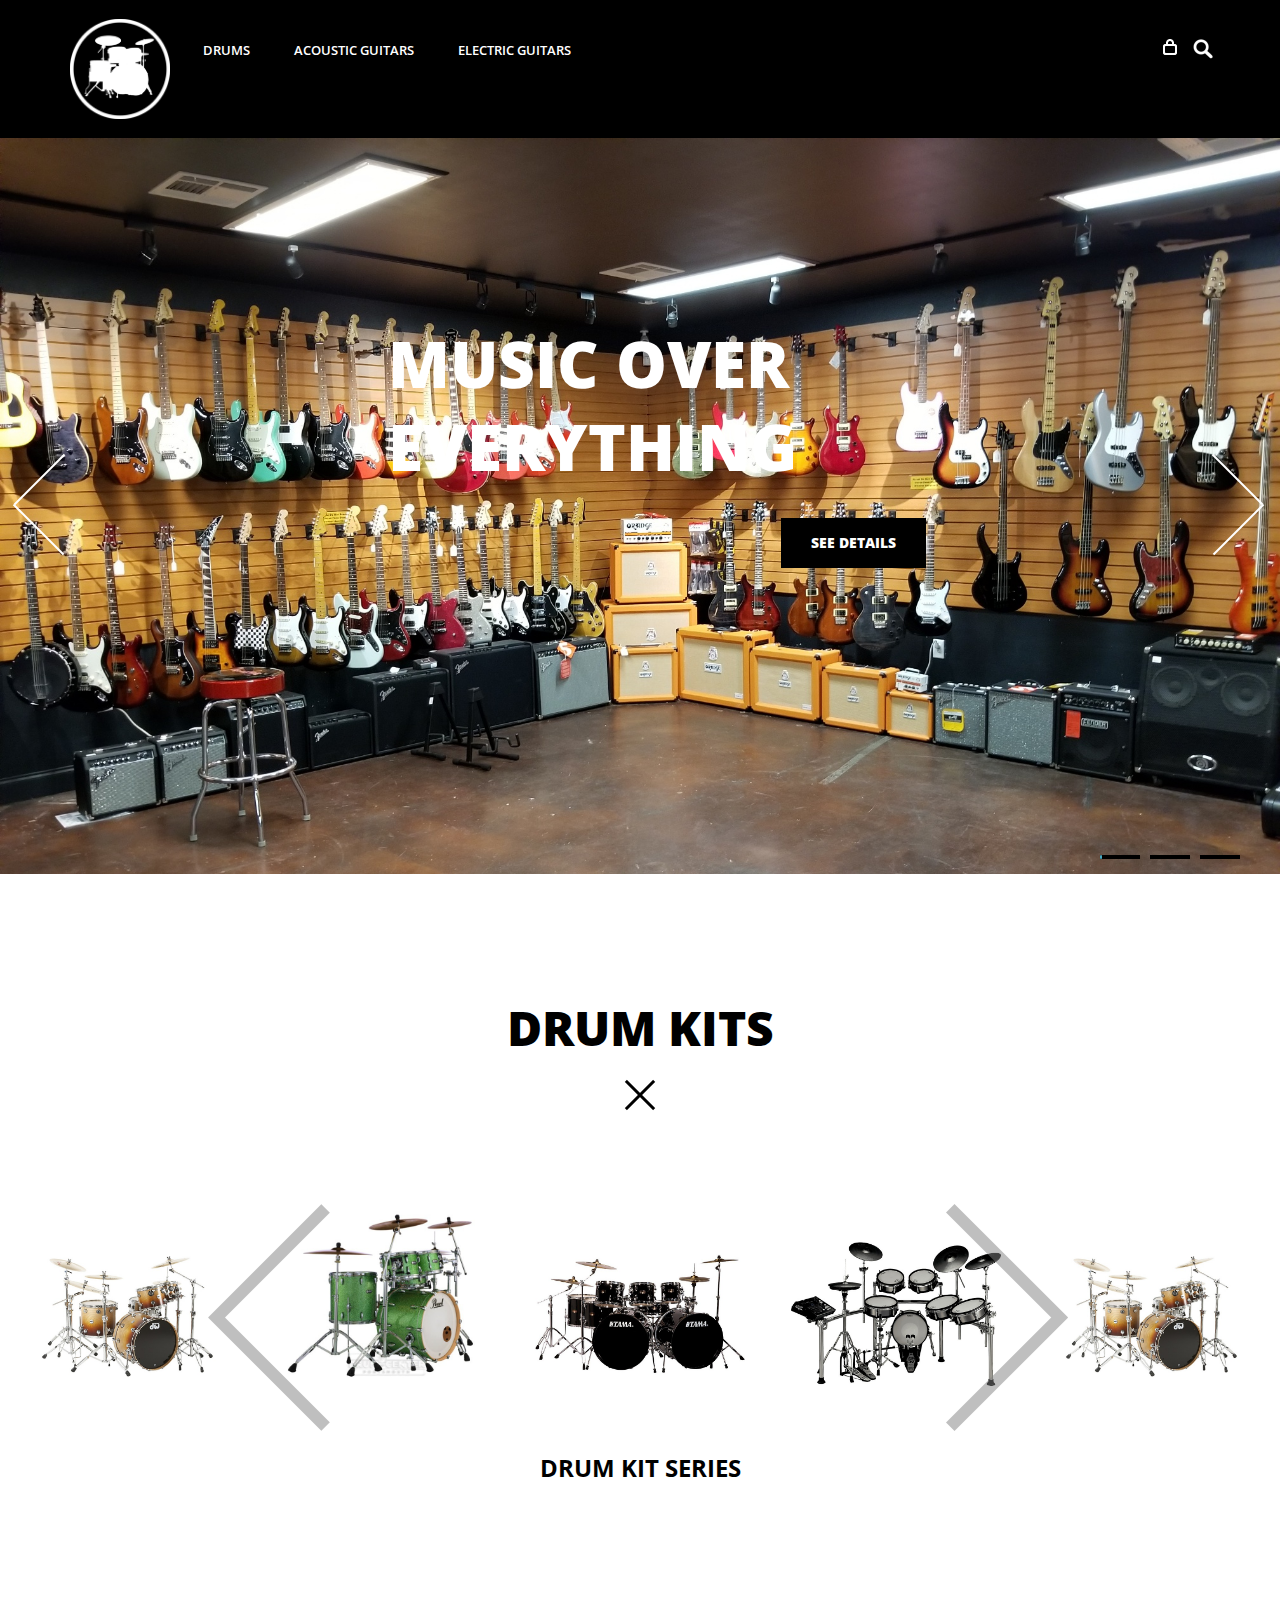
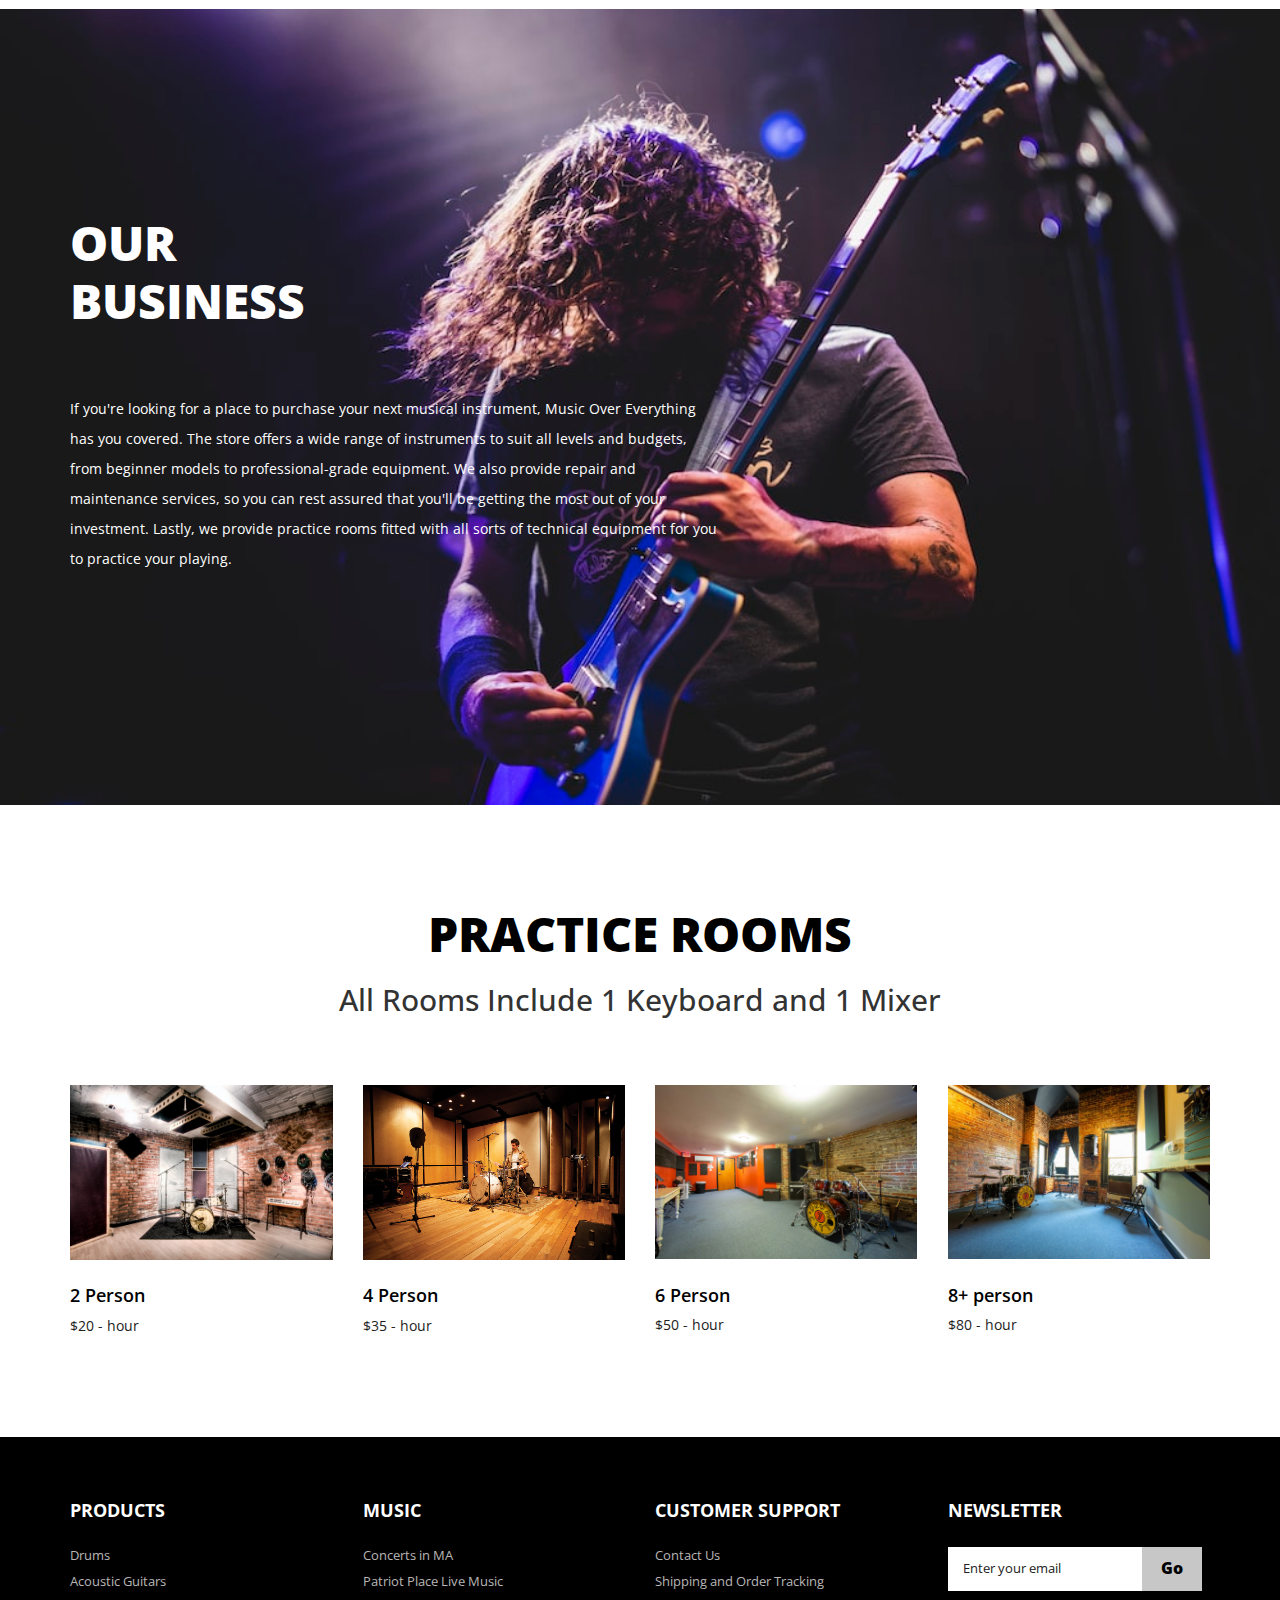
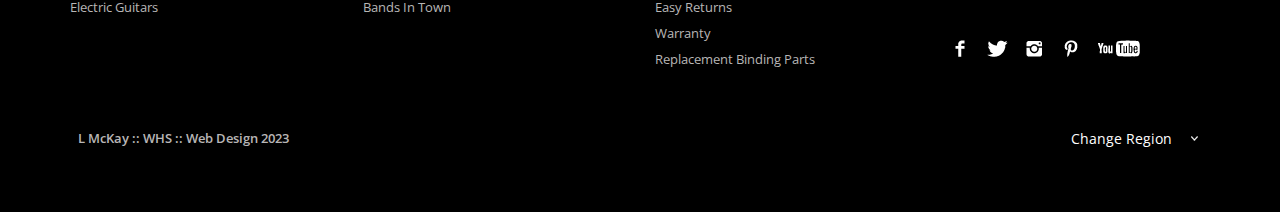
<file: index.html>
<!DOCTYPE HTML>
<html>
<head>
<title>Music Over Everything</title>
<link href="css/bootstrap.css" rel='stylesheet' type='text/css' />
<link href="css/style.css" rel='stylesheet' type='text/css' />
<meta name="viewport" content="width=device-width, initial-scale=1, maximum-scale=1">
<meta http-equiv="Content-Type" content="text/html; charset=utf-8" />
<link href='http://fonts.googleapis.com/css?family=Open+Sans:400,300,600,700,800' rel='stylesheet' type='text/css'>
<script type="application/x-javascript"> addEventListener("load", function() { setTimeout(hideURLbar, 0); }, false); function hideURLbar(){ window.scrollTo(0,1); } </script>
<script src="js/jquery.min.js"></script>
	
<link rel="icon" type="image/png" href="images/favicon-32x32.png" sizes="32x32" />
<link rel="icon" type="image/png" href="images/favicon-16x16.png" sizes="16x16" />

<!--<script src="js/jquery.easydropdown.js"></script>-->
<!--start slider -->
<link rel="stylesheet" href="css/fwslider.css" media="all">
<script src="js/jquery-ui.min.js"></script>
<script src="js/fwslider.js"></script>
<!--end slider -->
<script type="text/javascript">
        $(document).ready(function() {
            $(".dropdown img.flag").addClass("flagvisibility");

            $(".dropdown dt a").click(function() {
                $(".dropdown dd ul").toggle();
            });
                        
            $(".dropdown dd ul li a").click(function() {
                var text = $(this).html();
                $(".dropdown dt a span").html(text);
                $(".dropdown dd ul").hide();
                $("#result").html("Selected value is: " + getSelectedValue("sample"));
            });
                        
            function getSelectedValue(id) {
                return $("#" + id).find("dt a span.value").html();
            }

            $(document).bind('click', function(e) {
                var $clicked = $(e.target);
                if (! $clicked.parents().hasClass("dropdown"))
                    $(".dropdown dd ul").hide();
            });


            $("#flagSwitcher").click(function() {
                $(".dropdown img.flag").toggleClass("flagvisibility");
            });
        });
     </script>
</head>
<body>
	<div class="header">
		<div class="container">
			<div class="row">
			  <div class="col-md-12">
				 <div class="header-left">
					 <div class="logo">
						<a href="index.html"><img src="images/Dlogo.png" class="drumlogo" alt=""/></a>
					 </div>
					 <div class="menu">
						  <a class="toggleMenu" href="#"><img src="images/nav.png" alt="" /></a>
						    <ul class="nav" id="nav">
						    	<li><a href="shop.html">Drums</a></li>
						    	<li><a href="guitars.html">Acoustic Guitars</a></li>
						    	<li><a href="electric.html">Electric Guitars</a></li>
				
						    							
								<div class="clear"></div>
							</ul>
							<script type="text/javascript" src="js/responsive-nav.js"></script>
			       </div>							
	    		    <div class="clear"></div>
	    	    </div>
	            <div class="header_right">
	    		  <!-- start search-->
				      <div class="search-box">
							<div id="sb-search" class="sb-search">
								<form>
									<input class="sb-search-input" placeholder="Enter your search term..." type="search" name="search" id="search">
									<input class="sb-search-submit" type="submit" value="">
									<span class="sb-icon-search"> </span>
								</form>
							</div>
						</div>
						<!----search-scripts---->
						<script src="js/classie.js"></script>
						<script src="js/uisearch.js"></script>
						<script>
							new UISearch( document.getElementById( 'sb-search' ) );
						</script>
						<!----//search-scripts---->
				    <ul class="icon1 sub-icon1 profile_img">
					 <li><a class="active-icon c1" href="#"> </a>
						<ul class="sub-icon1 list">
						  <div class="product_control_buttons">
						  	<a href="#"><img src="images/edit.png" alt=""/></a>
						  		<a href="#"><img src="images/close_edit.png" alt=""/></a>
						  </div>
						   <div class="clear"></div>
						 
				 			<li class="list_desc"><h4><a href="#">Squier Sonic Stratocaster</a></h4><span class="actual">1 x
                          $699.99</span></li>
						  <div class="login_buttons">
							 <div class="check_button"><a href="checkout.html">Check out</a></div>
							 <div class="login_button"><a href="login.html">Login</a></div>
							 <div class="clear"></div>
						  </div>
						  <div class="clear"></div>
						</ul>
					 </li>
				   </ul>
		           <div class="clear"></div>
	       </div>
	      </div>
		 </div>
	    </div>
	</div>
	<div class="banner">
	<!-- start slider -->
       <div id="fwslider">
         <div class="slider_container">
            <div class="slide"> 
                <!-- Slide image -->
               <img src="images/store1.jpg" class="img-responsive" alt=""/>
                <!-- /Slide image -->
                <!-- Texts container -->
                <div class="slide_content">
                    <div class="slide_content_wrap">
                        <!-- Text title -->
                        <h1 class="title">Music Over<br>Everything</h1>
                        <!-- /Text title -->
                        <div class="button"><a href="#business">See Details</a></div>
                    </div>
                </div>
               <!-- /Texts container -->
            </div>
            <!-- /Duplicate to create more slides -->
            <div class="slide">
               <img src="images/drummer.jpg" class="img-responsive" alt=""/>
                <div class="slide_content">
                    <div class="slide_content_wrap">
                        <h1 class="title">Music Over<br>Everything</h1>
                       	<div class="button"><a href="#business">See Details</a></div>
                    </div>
                </div>
            </div>
            <!--/slide -->
			 <div class="slide">
               <img src="images/guitarist.jpg" class="img-responsive" alt=""/>
                <div class="slide_content">
                    <div class="slide_content_wrap">
                        <h1 class="title">Music Over<br>Everything</h1>
                       	<div class="button"><a href="#business">See Details</a></div>
                    </div>
                </div>
            </div>
            <!--/slide -->
        </div>
        <div class="timers"></div>
        <div class="slidePrev"><span></span></div>
        <div class="slideNext"><span></span></div>
       </div>
       <!--/slider -->
      </div>
	  <div class="main">
		<div class="content-top">
			<h2>Drum Kits</h2>
			<a href="shop.html"><div class="close_but"><i class="close1"></i></div></a> 
				<ul id="flexiselDemo3">
				<li><img src="images/browndr.jpg" alt="drum" /></li>
				<li><img src="images/greendrum.jpg" alt="drum" /></li>
				<li><img src="images/tamadrum.jpg" alt="drum" /></li>
				<li><img src="images/hugedrum.jpg"alt="drum" ></li>
			
			</ul>
		<h3>Drum Kit Series</h3>
			<script type="text/javascript">
		$(window).load(function() {
			$("#flexiselDemo3").flexisel({
				visibleItems: 5,
				animationSpeed: 1000,
				autoPlay: true,
				autoPlaySpeed: 3000,    		
				pauseOnHover: true,
				enableResponsiveBreakpoints: true,
		    	responsiveBreakpoints: { 
		    		portrait: { 
		    			changePoint:480,
		    			visibleItems: 1
		    		}, 
		    		landscape: { 
		    			changePoint:640,
		    			visibleItems: 2
		    		},
		    		tablet: { 
		    			changePoint:768,
		    			visibleItems: 3
		    		}
		    	}
		    });
		    
		});
		</script>
		<script type="text/javascript" src="js/jquery.flexisel.js"></script>
		</div>
	</div>
	<div class="content-bottom" id="business">
		<div class="container" >
			<div class="row content_bottom-text">
			  <div class="col-md-7">
				<h3>Our <br>Business</h3>
				<p class="m_1">If you're looking for a place to purchase your next musical instrument, Music Over Everything has you covered. The store offers a wide range of instruments to suit all levels and budgets, from beginner models to professional-grade equipment. We also provide repair and maintenance services, so you can rest assured that you'll be getting the most out of your investment. Lastly, we provide practice rooms fitted with all sorts of technical equipment for you to practice your playing. </p>
				
			  </div>
			</div>
		</div>
	</div>
	<div class="features">
		<div class="container">
			<h3 class="m_3">Practice rooms</h3>
			<div class="close_but"><h2 class="keyboard">All Rooms Include 1 Keyboard and 1 Mixer</h2></div>
			  <div class="row">
				<div class="col-md-3 top_box">
				  <div class="view view-ninth"><a href="#">
                    <img src="images/tip1.jpg" class="img-responsive" alt=""/>
                    <div class="mask mask-1"> </div>
                    <div class="mask mask-2"> </div>
                      <div class="content">
                        <h2>2 person room</h2>
                        <p>Comes with 1 amp, 1 drum kit, 1 guitar, and 1 bass.</p>
                      </div>
                   </a>
                  </div>
                  <h4 class="m_4"><a href="#">2 Person</a></h4>
                  <p class="m_5">$20 - hour&nbsp;</p>
                </div>
                <div class="col-md-3 top_box">
					<div class="view view-ninth"><a href="#">
                    <img src="images/tip2.jpg" class="img-responsive" alt=""/>
                    <div class="mask mask-1"> </div>
                    <div class="mask mask-2"> </div>
                      <div class="content">
                        <h2>4 person room</h2>
                        <p>Comes with 3 amps, 1 drum kit, 2 guitars, and 1 bass.</p>
                      </div>
                    </a> </div>
                   <h4 class="m_4"><a href="#">4 Person</a></h4>
                   <p class="m_5">$35 - hour&nbsp;</p>
				</div>
				<div class="col-md-3 top_box">
					<div class="view view-ninth"><a href="#">
                    <img src="images/tip3.jpg" class="img-responsive" alt=""/>
                    <div class="mask mask-1"> </div>
                    <div class="mask mask-2"> </div>
                      <div class="content">
                        <h2>6 person room</h2>
                        <p>Comes with 5 amps, 1 drum kit, 3 guitars, and 2 basses.</p>
                      </div>
                    </a> </div>
                   <h4 class="m_4"><a href="#">6 Person</a></h4>
                   <p class="m_5">$50 - hour&nbsp;</p>
				</div>
				<div class="col-md-3 top_box1">
					<div class="view view-ninth"><a href="#">
                    <img src="images/cathedral.jpg" class="img-responsive" alt=""/>
                    <div class="mask mask-1"> </div>
                    <div class="mask mask-2"> </div>
                      <div class="content">
                        <h2>8+ person room</h2>
                        <p>Comes with 8 amps (more available if needed), 2 drum kits, 10 guitars, and 4 basses.</p>
                      </div>
                     </a> </div>
                  <h4 class="m_4"><a href="#">8+ person</a></h4>
                   <p class="m_5">$80 - hour</p>
				</div>
			</div>
		 </div>
	    </div>
	<div class="footer">
			<div class="container">
				<div class="row">
					<div class="col-md-3">
						<ul class="footer_box">
							<h4>Products</h4>
							<li><a href="shop.html">Drums</a></li>
							<li><a href="guitars.html">Acoustic Guitars</a></li>
							<li><a href="electric.html">Electric Guitars</a></li>
						</ul>
					</div>
					<div class="col-md-3">
						<ul class="footer_box">
							<h4>Music</h4>
							<li><a href="https://www.ticketmaster.com/discover/concerts/boston" target="_blank">Concerts in MA</a></li>
							<li><a href="https://www.patriot-place.com/live-music/" target="_blank">Patriot Place Live Music</a></li>
							<li><a href="https://www.bandsintown.com/?came_from=257" target="_blank">Bands In Town</a></li>
						</ul>
					</div>
					<div class="col-md-3">
						<ul class="footer_box">
							<h4>Customer Support</h4>
							<li><a href="#">Contact Us</a></li>
							<li><a href="#">Shipping and Order Tracking</a></li>
							<li><a href="#">Easy Returns</a></li>
							<li><a href="#">Warranty</a></li>
							<li><a href="#">Replacement Binding Parts</a></li>
						</ul>
					</div>
					<div class="col-md-3">
						<ul class="footer_box">
							<h4>Newsletter</h4>
							<div class="footer_search">
				    		   <form>
				    			<input type="text" value="Enter your email" onfocus="this.value = '';" onblur="if (this.value == '') {this.value = 'Enter your email';}">
				    			<input type="submit" value="Go">
				    		   </form>
					        </div>
							<ul class="social">	
							  <li class="facebook"><a href="#"><span> </span></a></li>
							  <li class="twitter"><a href="#"><span> </span></a></li>
							  <li class="instagram"><a href="#"><span> </span></a></li>	
							  <li class="pinterest"><a href="#"><span> </span></a></li>	
							  <li class="youtube"><a href="#"><span> </span></a></li>										  				
						    </ul>
		   					
						</ul>
					</div>
				</div>
				<div class="row footer_bottom">
				    <div class="copy">
			           <p>L McKay :: WHS :: Web Design 2023</p>
		            </div>
					  <dl id="sample" class="dropdown">
				        <dt><a href="#"><span>Change Region</span></a></dt>
				        <dd>
				            <ul>
				                <li><a href="#">Australia<img class="flag" src="images/as.png" alt="" /><span class="value">AS</span></a></li>
				                <li><a href="#">Sri Lanka<img class="flag" src="images/srl.png" alt="" /><span class="value">SL</span></a></li>
				                <li><a href="#">New Zealand<img class="flag" src="images/nz.png" alt="" /><span class="value">NZ</span></a></li>
				                <li><a href="#">Pakistan<img class="flag" src="images/pk.png" alt="" /><span class="value">Pk</span></a></li>
				                <li><a href="#">United Kingdom<img class="flag" src="images/uk.png" alt="" /><span class="value">UK</span></a></li>
				                <li><a href="#">United States<img class="flag" src="images/us.png" alt="" /><span class="value">US</span></a></li>
				            </ul>
				         </dd>
	   				  </dl>
   				</div>
			</div>
		</div>
</body>	
</html>
</file>
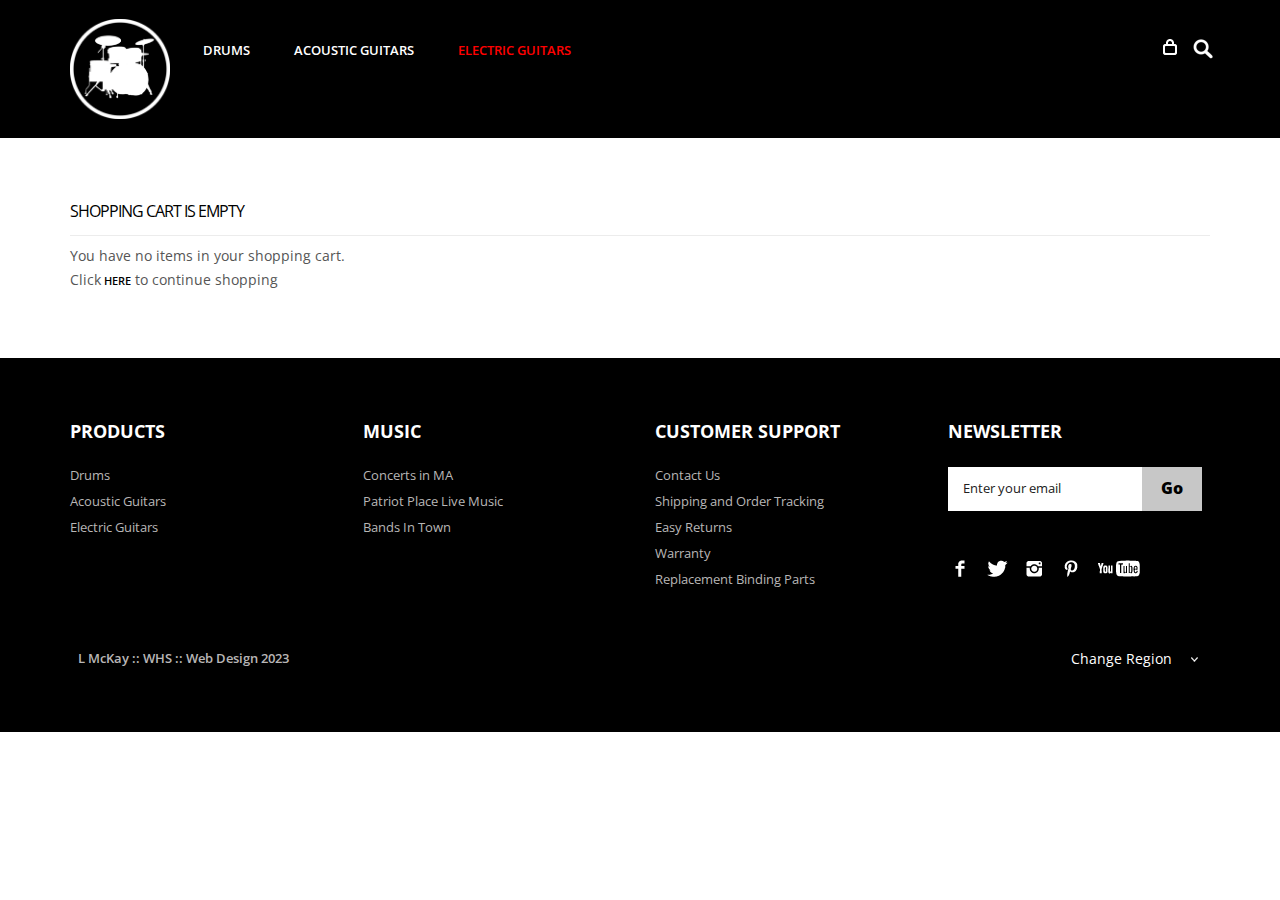
<file: checkout.html>
<!--A Design by W3layouts
Author: W3layout
Author URL: http://w3layouts.com
License: Creative Commons Attribution 3.0 Unported
License URL: http://creativecommons.org/licenses/by/3.0/
-->
<!DOCTYPE HTML>
<html>
<head>
<title>Music Over Everything</title>
<link href="css/bootstrap.css" rel='stylesheet' type='text/css' />
<link href="css/style.css" rel='stylesheet' type='text/css' />
<meta name="viewport" content="width=device-width, initial-scale=1, maximum-scale=1">
<meta http-equiv="Content-Type" content="text/html; charset=utf-8" />
<link href='http://fonts.googleapis.com/css?family=Open+Sans:400,300,600,700,800' rel='stylesheet' type='text/css'>
<script type="application/x-javascript"> addEventListener("load", function() { setTimeout(hideURLbar, 0); }, false); function hideURLbar(){ window.scrollTo(0,1); } </script>
<script src="js/jquery.min.js"></script>
<script type="text/javascript">
        $(document).ready(function() {
            $(".dropdown img.flag").addClass("flagvisibility");

            $(".dropdown dt a").click(function() {
                $(".dropdown dd ul").toggle();
            });
                        
            $(".dropdown dd ul li a").click(function() {
                var text = $(this).html();
                $(".dropdown dt a span").html(text);
                $(".dropdown dd ul").hide();
                $("#result").html("Selected value is: " + getSelectedValue("sample"));
            });
                        
            function getSelectedValue(id) {
                return $("#" + id).find("dt a span.value").html();
            }

            $(document).bind('click', function(e) {
                var $clicked = $(e.target);
                if (! $clicked.parents().hasClass("dropdown"))
                    $(".dropdown dd ul").hide();
            });


            $("#flagSwitcher").click(function() {
                $(".dropdown img.flag").toggleClass("flagvisibility");
            });
        });
     </script>
 </head>
<body>
	<div class="header">
		<div class="container">
			<div class="row">
			  <div class="col-md-12">
				 <div class="header-left">
					 <div class="logo">
						<a href="index.html"><img src="images/Dlogo.png" class="drumlogo" alt=""/></a>
					 </div>
					 <div class="menu">
						   <a class="toggleMenu" href="#"><img src="images/nav.png" alt="" /></a>
						    <ul class="nav" id="nav">
						    	<li><a href="shop.html">Drums</a></li>
						    	<li><a href="guitars.html">Acoustic Guitars</a></li>
						    	<li class="current"><a href="electric.html">Electric Guitars</a></li>
						    	<li><a href="experiance.html">&nbsp;</a></li>
						    	<li><a href="shop.html">&nbsp;</a></li>
								<li><a href="contact.html">&nbsp;</a></li>								
								<div class="clear"></div>
							</ul>
							<script type="text/javascript" src="js/responsive-nav.js"></script>
				    </div>							
	    		    <div class="clear"></div>
	    	    </div>
	            <div class="header_right">
	    		  <!-- start search-->
				   <div class="search-box">
							<div id="sb-search" class="sb-search">
								<form>
									<input class="sb-search-input" placeholder="Enter your search term..." type="search" name="search" id="search">
									<input class="sb-search-submit" type="submit" value="">
									<span class="sb-icon-search"> </span>
								</form>
							</div>
						</div>
						<!----search-scripts---->
						<script src="js/classie.js"></script>
						<script src="js/uisearch.js"></script>
						<script>
							new UISearch( document.getElementById( 'sb-search' ) );
						</script>
				    <ul class="icon1 sub-icon1 profile_img">
					 <li><a class="active-icon c1" href="#"> </a>
						<ul class="sub-icon1 list">
						  <div class="product_control_buttons">
						  	<a href="#"><img src="images/edit.png" alt=""/></a>
						  		<a href="#"><img src="images/close_edit.png" alt=""/></a>
						  </div>
						   <div class="clear"></div>
						  <li class="list_desc"><h4><a href="#">Squier Sonic Stratocaster</a></h4><span class="actual">1 x
                          $699.99</span></li>
						  <div class="login_buttons">
							 <div class="check_button"><a href="checkout.html">Check out</a></div>
							 <div class="login_button"><a href="login.html">Login</a></div>
							 <div class="clear"></div>
						  </div>
						  <div class="clear"></div>
						</ul>
					 </li>
				   </ul>
		        <div class="clear"></div>
	       </div>
	      </div>
		 </div>
	    </div>
	  </div>
     <div class="main">
      <div class="shop_top">
		<div class="container">
			<h4 class="title">Shopping cart is empty</h4>
			<p class="cart">You have no items in your shopping cart.<br>Click<a href="index.html"> here</a> to continue shopping</p>
	     </div>
	   </div>
	  </div>
	  <div class="footer">
			<div class="container">
				<div class="row">
					<div class="col-md-3">
						<ul class="footer_box">
							<h4>Products</h4>
							<li><a href="shop.html">Drums</a></li>
							<li><a href="guitars.html">Acoustic Guitars</a></li>
							<li><a href="electric.html">Electric Guitars</a></li>
						</ul>
					</div>
					<div class="col-md-3">
						<ul class="footer_box">
							<h4>Music</h4>
							<li><a href="https://www.ticketmaster.com/discover/concerts/boston" target="_blank">Concerts in MA</a></li>
							<li><a href="https://www.patriot-place.com/live-music/" target="_blank">Patriot Place Live Music</a></li>
							<li><a href="https://www.bandsintown.com/?came_from=257" target="_blank">Bands In Town</a></li>
						</ul>
					</div>
					<div class="col-md-3">
						<ul class="footer_box">
							<h4>Customer Support</h4>
							<li><a href="#">Contact Us</a></li>
							<li><a href="#">Shipping and Order Tracking</a></li>
							<li><a href="#">Easy Returns</a></li>
							<li><a href="#">Warranty</a></li>
							<li><a href="#">Replacement Binding Parts</a></li>
						</ul>
					</div>
					<div class="col-md-3">
						<ul class="footer_box">
							<h4>Newsletter</h4>
							<div class="footer_search">
				    		   <form>
				    			<input type="text" value="Enter your email" onfocus="this.value = '';" onblur="if (this.value == '') {this.value = 'Enter your email';}">
				    			<input type="submit" value="Go">
				    		   </form>
					        </div>
							<ul class="social">	
							  <li class="facebook"><a href="#"><span> </span></a></li>
							  <li class="twitter"><a href="#"><span> </span></a></li>
							  <li class="instagram"><a href="#"><span> </span></a></li>	
							  <li class="pinterest"><a href="#"><span> </span></a></li>	
							  <li class="youtube"><a href="#"><span> </span></a></li>										  				
						    </ul>
		   					
						</ul>
					</div>
				</div>
				<div class="row footer_bottom">
				    <div class="copy">
			           <p>L McKay :: WHS :: Web Design 2023</p>
		            </div>
					  <dl id="sample" class="dropdown">
				        <dt><a href="#"><span>Change Region</span></a></dt>
				        <dd>
				            <ul>
				                <li><a href="#">Australia<img class="flag" src="images/as.png" alt="" /><span class="value">AS</span></a></li>
				                <li><a href="#">Sri Lanka<img class="flag" src="images/srl.png" alt="" /><span class="value">SL</span></a></li>
				                <li><a href="#">Newziland<img class="flag" src="images/nz.png" alt="" /><span class="value">NZ</span></a></li>
				                <li><a href="#">Pakistan<img class="flag" src="images/pk.png" alt="" /><span class="value">Pk</span></a></li>
				                <li><a href="#">United Kingdom<img class="flag" src="images/uk.png" alt="" /><span class="value">UK</span></a></li>
				                <li><a href="#">United States<img class="flag" src="images/us.png" alt="" /><span class="value">US</span></a></li>
				            </ul>
				         </dd>
	   				  </dl>
   				</div>
			</div>
		</div>
</body>	
</html>
</file>
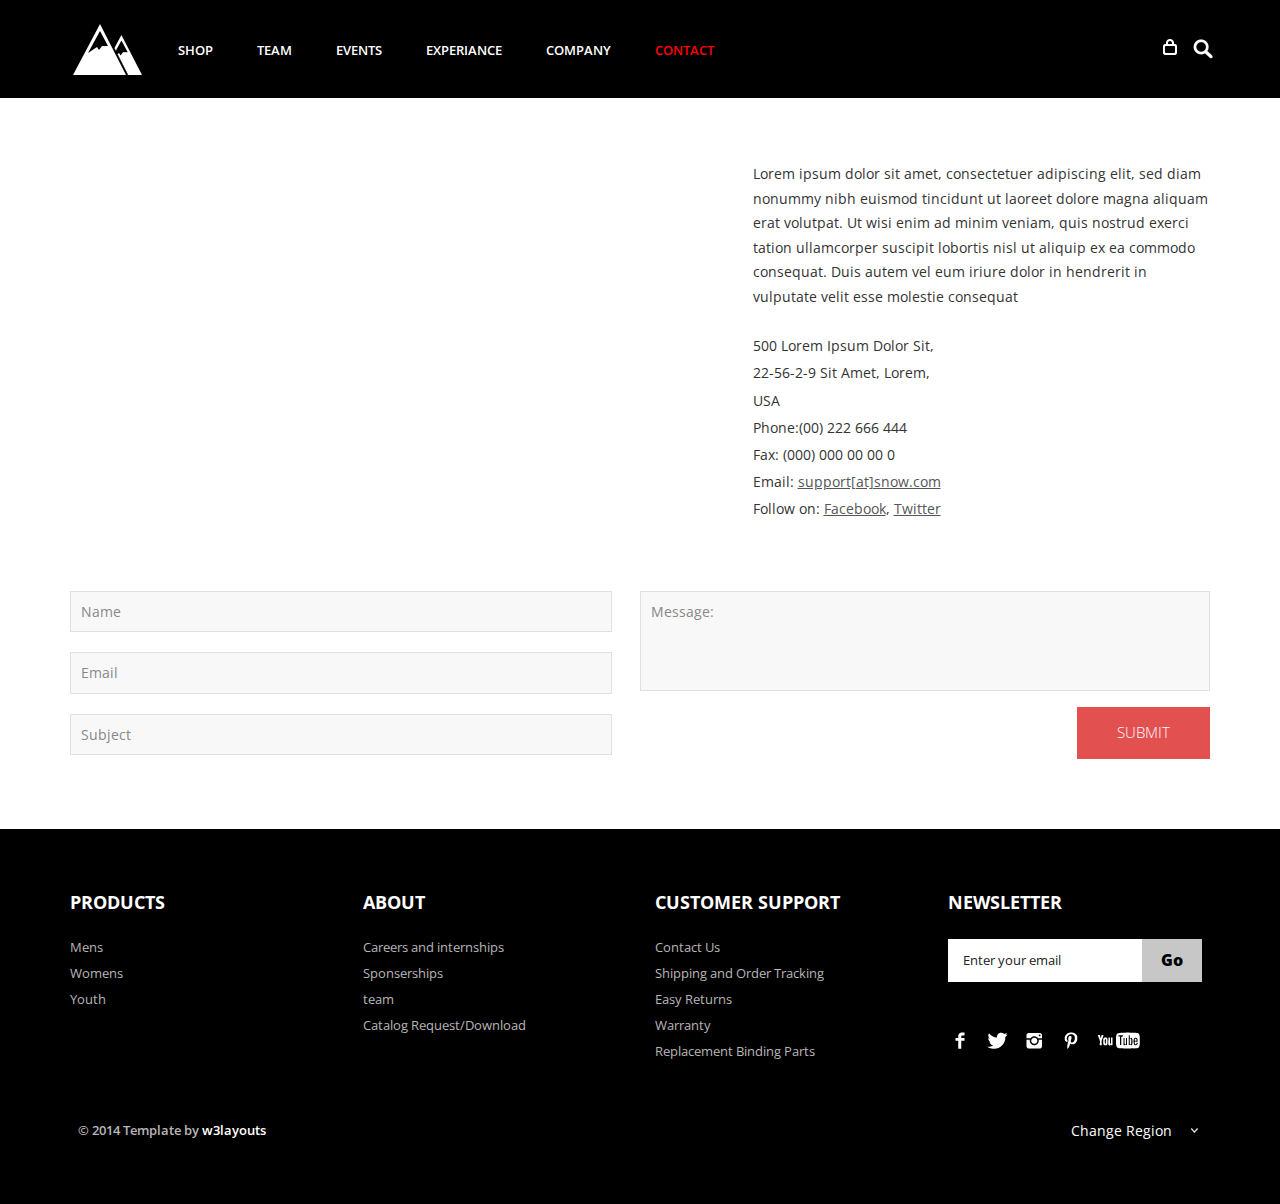
<file: contact.html>
<!--A Design by W3layouts
Author: W3layout
Author URL: http://w3layouts.com
License: Creative Commons Attribution 3.0 Unported
License URL: http://creativecommons.org/licenses/by/3.0/
-->
<!DOCTYPE HTML>
<html>
<head>
<title>Free Snow Bootstrap Website Template | Contact :: w3layouts</title>
<link href="css/bootstrap.css" rel='stylesheet' type='text/css' />
<link href="css/style.css" rel='stylesheet' type='text/css' />
<meta name="viewport" content="width=device-width, initial-scale=1, maximum-scale=1">
<meta http-equiv="Content-Type" content="text/html; charset=utf-8" />
<link href='http://fonts.googleapis.com/css?family=Open+Sans:400,300,600,700,800' rel='stylesheet' type='text/css'>
<script type="application/x-javascript"> addEventListener("load", function() { setTimeout(hideURLbar, 0); }, false); function hideURLbar(){ window.scrollTo(0,1); } </script>
<script src="js/jquery.min.js"></script>
<script type="text/javascript">
        $(document).ready(function() {
            $(".dropdown img.flag").addClass("flagvisibility");

            $(".dropdown dt a").click(function() {
                $(".dropdown dd ul").toggle();
            });
                        
            $(".dropdown dd ul li a").click(function() {
                var text = $(this).html();
                $(".dropdown dt a span").html(text);
                $(".dropdown dd ul").hide();
                $("#result").html("Selected value is: " + getSelectedValue("sample"));
            });
                        
            function getSelectedValue(id) {
                return $("#" + id).find("dt a span.value").html();
            }

            $(document).bind('click', function(e) {
                var $clicked = $(e.target);
                if (! $clicked.parents().hasClass("dropdown"))
                    $(".dropdown dd ul").hide();
            });


            $("#flagSwitcher").click(function() {
                $(".dropdown img.flag").toggleClass("flagvisibility");
            });
        });
     </script>
 </head>
<body>
	<div class="header">
		<div class="container">
			<div class="row">
			  <div class="col-md-12">
				 <div class="header-left">
					 <div class="logo">
						<a href="index.html"><img src="images/logo.png" alt=""/></a>
					 </div>
					 <div class="menu">
						  <a class="toggleMenu" href="#"><img src="images/nav.png" alt="" /></a>
						    <ul class="nav" id="nav">
						    	<li><a href="shop.html">Shop</a></li>
						    	<li><a href="team.html">Team</a></li>
						    	<li><a href="shop.html">Events</a></li>
						    	<li><a href="experiance.html">Experiance</a></li>
						    	<li><a href="shop.html">Company</a></li>
								<li class="current"><a href="contact.html">Contact</a></li>								
								<div class="clear"></div>
							</ul>
							<script type="text/javascript" src="js/responsive-nav.js"></script>
				    </div>							
	    		    <div class="clear"></div>
	    	    </div>
	            <div class="header_right">
	    		  <!-- start search-->
				   <div class="search-box">
							<div id="sb-search" class="sb-search">
								<form>
									<input class="sb-search-input" placeholder="Enter your search term..." type="search" name="search" id="search">
									<input class="sb-search-submit" type="submit" value="">
									<span class="sb-icon-search"> </span>
								</form>
							</div>
						</div>
						<!----search-scripts---->
						<script src="js/classie.js"></script>
						<script src="js/uisearch.js"></script>
						<script>
							new UISearch( document.getElementById( 'sb-search' ) );
						</script>
				    <ul class="icon1 sub-icon1 profile_img">
					 <li><a class="active-icon c1" href="#"> </a>
						<ul class="sub-icon1 list">
						  <div class="product_control_buttons">
						  	<a href="#"><img src="images/edit.png" alt=""/></a>
						  		<a href="#"><img src="images/close_edit.png" alt=""/></a>
						  </div>
						   <div class="clear"></div>
						  <li class="list_img"><img src="images/1.jpg" alt=""/></li>
						  <li class="list_desc"><h4><a href="#">velit esse molestie</a></h4><span class="actual">1 x
                          $12.00</span></li>
						  <div class="login_buttons">
							 <div class="check_button"><a href="checkout.html">Check out</a></div>
							 <div class="login_button"><a href="login.html">Login</a></div>
							 <div class="clear"></div>
						  </div>
						  <div class="clear"></div>
						</ul>
					 </li>
				   </ul>
		        <div class="clear"></div>
	       </div>
	      </div>
		 </div>
	    </div>
	  </div>
     <div class="main">
      <div class="shop_top">
		<div class="container">
			<div class="row">
				<div class="col-md-7">
				  <div class="map">
					<iframe width="100%" height="350" frameborder="0" scrolling="no" marginheight="0" marginwidth="0" src="https://maps.google.co.in/maps?f=q&amp;source=s_q&amp;hl=en&amp;geocode=&amp;q=Lighthouse+Point,+FL,+United+States&amp;aq=4&amp;oq=light&amp;sll=26.275636,-80.087265&amp;sspn=0.04941,0.104628&amp;ie=UTF8&amp;hq=&amp;hnear=Lighthouse+Point,+Broward,+Florida,+United+States&amp;t=m&amp;z=14&amp;ll=26.275636,-80.087265&amp;output=embed"></iframe><br><small><a href="https://maps.google.co.in/maps?f=q&amp;source=embed&amp;hl=en&amp;geocode=&amp;q=Lighthouse+Point,+FL,+United+States&amp;aq=4&amp;oq=light&amp;sll=26.275636,-80.087265&amp;sspn=0.04941,0.104628&amp;ie=UTF8&amp;hq=&amp;hnear=Lighthouse+Point,+Broward,+Florida,+United+States&amp;t=m&amp;z=14&amp;ll=26.275636,-80.087265" style="color:#666;text-align:left;font-size:12px"></a></small>
				  </div>
				</div>
				<div class="col-md-5">
					<p class="m_8">Lorem ipsum dolor sit amet, consectetuer adipiscing elit, sed diam nonummy nibh euismod tincidunt ut laoreet dolore magna aliquam erat volutpat. Ut wisi enim ad minim veniam, quis nostrud exerci tation ullamcorper suscipit lobortis nisl ut aliquip ex ea commodo consequat. Duis autem vel eum iriure dolor in hendrerit in vulputate velit esse molestie consequat</p>
					<div class="address">
				                <p>500 Lorem Ipsum Dolor Sit,</p>
						   		<p>22-56-2-9 Sit Amet, Lorem,</p>
						   		<p>USA</p>
				   		<p>Phone:(00) 222 666 444</p>
				   		<p>Fax: (000) 000 00 00 0</p>
				 	 	<p>Email: <span>support[at]snow.com</span></p>
				   		<p>Follow on: <span>Facebook</span>, <span>Twitter</span></p>
				   </div>
				</div>
			</div>
			<div class="row">
				<div class="col-md-12 contact">
				  <form method="post" action="contact-post.html">
					<div class="to">
                     	<input type="text" class="text" value="Name" onfocus="this.value = '';" onblur="if (this.value == '') {this.value = 'Name';}">
					 	<input type="text" class="text" value="Email" onfocus="this.value = '';" onblur="if (this.value == '') {this.value = 'Email';}">
					 	<input type="text" class="text" value="Subject" onfocus="this.value = '';" onblur="if (this.value == '') {this.value = 'Subject';}">
					</div>
					<div class="text">
	                   <textarea value="Message:" onfocus="this.value = '';" onblur="if (this.value == '') {this.value = 'Message';}">Message:</textarea>
	                   <div class="form-submit">
			           <input name="submit" type="submit" id="submit" value="Submit"><br>
			           </div>
	                </div>
	                <div class="clear"></div>
                   </form>
			     </div>
		    </div>
	     </div>
	   </div>
	  </div>
	  <div class="footer">
			<div class="container">
				<div class="row">
					<div class="col-md-3">
						<ul class="footer_box">
							<h4>Products</h4>
							<li><a href="#">Mens</a></li>
							<li><a href="#">Womens</a></li>
							<li><a href="#">Youth</a></li>
						</ul>
					</div>
					<div class="col-md-3">
						<ul class="footer_box">
							<h4>About</h4>
							<li><a href="#">Careers and internships</a></li>
							<li><a href="#">Sponserships</a></li>
							<li><a href="#">team</a></li>
							<li><a href="#">Catalog Request/Download</a></li>
						</ul>
					</div>
					<div class="col-md-3">
						<ul class="footer_box">
							<h4>Customer Support</h4>
							<li><a href="#">Contact Us</a></li>
							<li><a href="#">Shipping and Order Tracking</a></li>
							<li><a href="#">Easy Returns</a></li>
							<li><a href="#">Warranty</a></li>
							<li><a href="#">Replacement Binding Parts</a></li>
						</ul>
					</div>
					<div class="col-md-3">
						<ul class="footer_box">
							<h4>Newsletter</h4>
							<div class="footer_search">
				    		   <form>
				    			<input type="text" value="Enter your email" onfocus="this.value = '';" onblur="if (this.value == '') {this.value = 'Enter your email';}">
				    			<input type="submit" value="Go">
				    		   </form>
					        </div>
							<ul class="social">	
							  <li class="facebook"><a href="#"><span> </span></a></li>
							  <li class="twitter"><a href="#"><span> </span></a></li>
							  <li class="instagram"><a href="#"><span> </span></a></li>	
							  <li class="pinterest"><a href="#"><span> </span></a></li>	
							  <li class="youtube"><a href="#"><span> </span></a></li>										  				
						    </ul>
		   				</ul>
					</div>
				</div>
				<div class="row footer_bottom">
				    <div class="copy">
			           <p>© 2014 Template by <a href="http://w3layouts.com" target="_blank">w3layouts</a></p>
		            </div>
					  <dl id="sample" class="dropdown">
				        <dt><a href="#"><span>Change Region</span></a></dt>
				        <dd>
				            <ul>
				                <li><a href="#">Australia<img class="flag" src="images/as.png" alt="" /><span class="value">AS</span></a></li>
				                <li><a href="#">Sri Lanka<img class="flag" src="images/srl.png" alt="" /><span class="value">SL</span></a></li>
				                <li><a href="#">Newziland<img class="flag" src="images/nz.png" alt="" /><span class="value">NZ</span></a></li>
				                <li><a href="#">Pakistan<img class="flag" src="images/pk.png" alt="" /><span class="value">Pk</span></a></li>
				                <li><a href="#">United Kingdom<img class="flag" src="images/uk.png" alt="" /><span class="value">UK</span></a></li>
				                <li><a href="#">United States<img class="flag" src="images/us.png" alt="" /><span class="value">US</span></a></li>
				            </ul>
				         </dd>
	   				  </dl>
   				</div>
			</div>
		</div>
</body>	
</html>
</file>
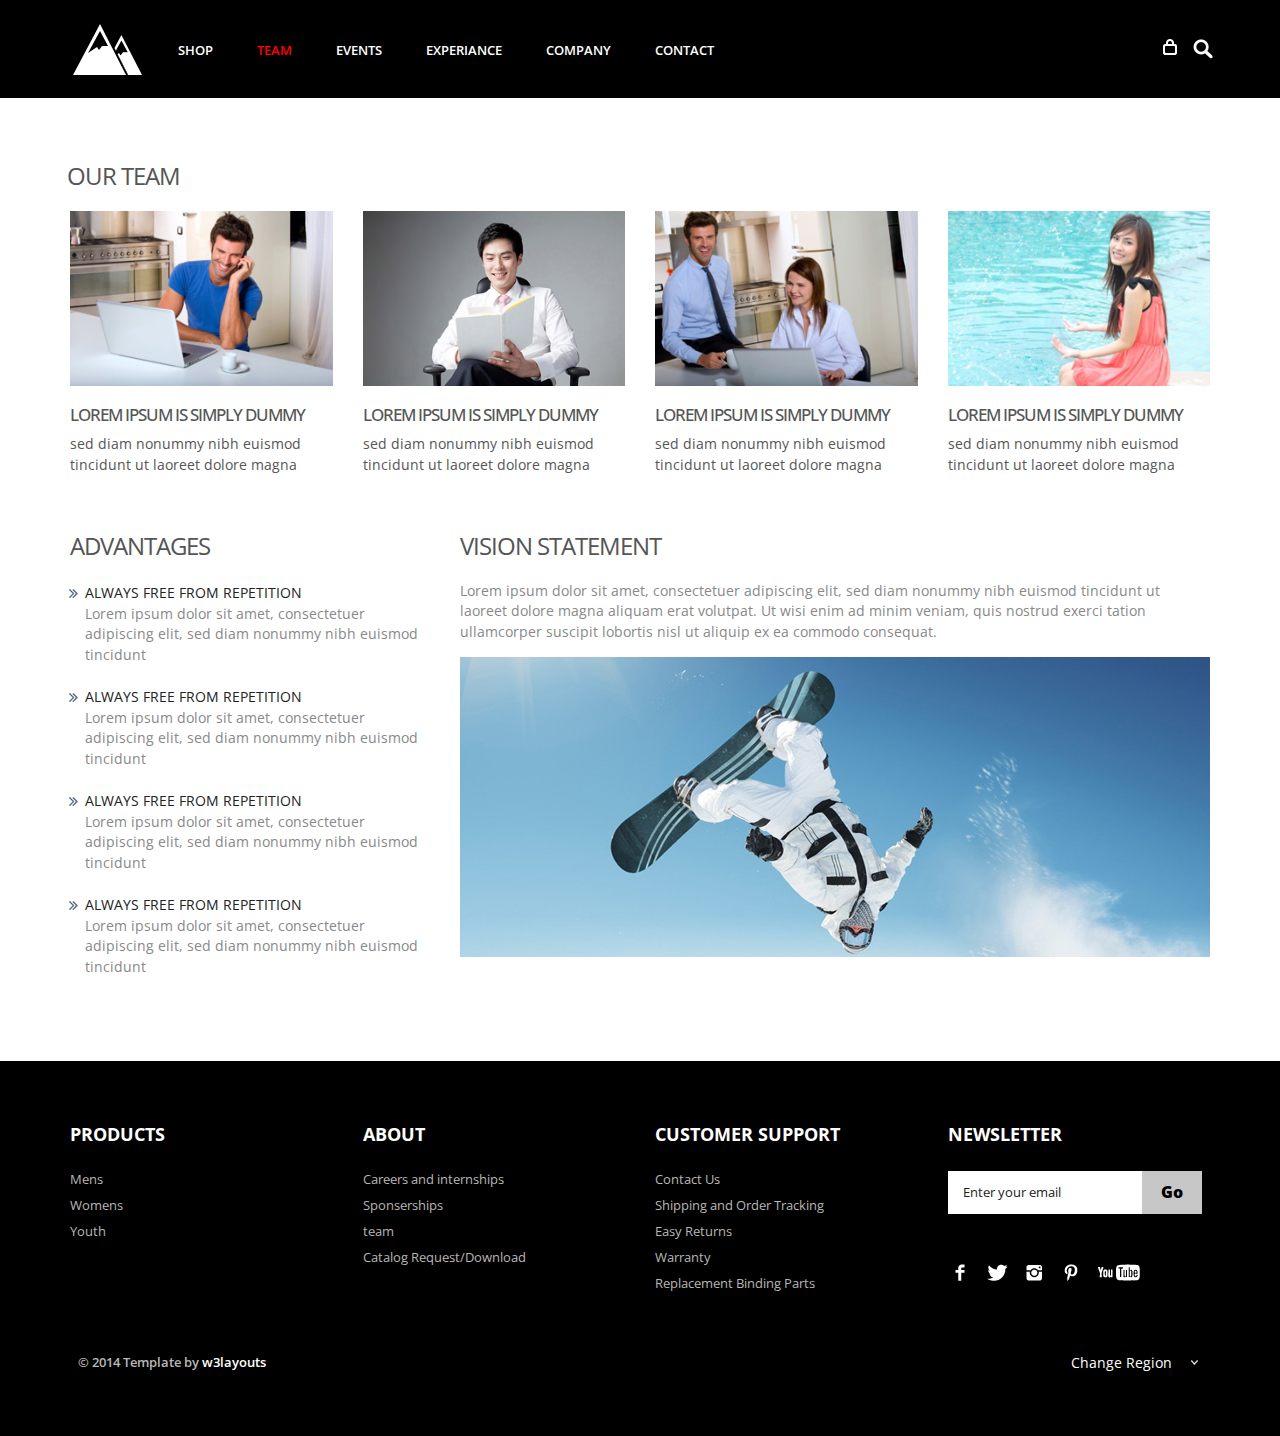
<file: drums.html>
<!--A Design by W3layouts
Author: W3layout
Author URL: http://w3layouts.com
License: Creative Commons Attribution 3.0 Unported
License URL: http://creativecommons.org/licenses/by/3.0/
-->
<!DOCTYPE HTML>
<html>
<head>
<title>Free Snow Bootstrap Website Template | Team :: w3layouts</title>
<link href="css/bootstrap.css" rel='stylesheet' type='text/css' />
<link href="css/style.css" rel='stylesheet' type='text/css' />
<meta name="viewport" content="width=device-width, initial-scale=1, maximum-scale=1">
<meta http-equiv="Content-Type" content="text/html; charset=utf-8" />
<link href='http://fonts.googleapis.com/css?family=Open+Sans:400,300,600,700,800' rel='stylesheet' type='text/css'>
<script type="application/x-javascript"> addEventListener("load", function() { setTimeout(hideURLbar, 0); }, false); function hideURLbar(){ window.scrollTo(0,1); } </script>
<script src="js/jquery.min.js"></script>
<script type="text/javascript">
        $(document).ready(function() {
            $(".dropdown img.flag").addClass("flagvisibility");

            $(".dropdown dt a").click(function() {
                $(".dropdown dd ul").toggle();
            });
                        
            $(".dropdown dd ul li a").click(function() {
                var text = $(this).html();
                $(".dropdown dt a span").html(text);
                $(".dropdown dd ul").hide();
                $("#result").html("Selected value is: " + getSelectedValue("sample"));
            });
                        
            function getSelectedValue(id) {
                return $("#" + id).find("dt a span.value").html();
            }

            $(document).bind('click', function(e) {
                var $clicked = $(e.target);
                if (! $clicked.parents().hasClass("dropdown"))
                    $(".dropdown dd ul").hide();
            });


            $("#flagSwitcher").click(function() {
                $(".dropdown img.flag").toggleClass("flagvisibility");
            });
        });
     </script>
     <!-- Add fancyBox main JS and CSS files -->
	<script src="js/jquery.magnific-popup.js" type="text/javascript"></script>
	<link href="css/magnific-popup.css" rel="stylesheet" type="text/css">
		<script>
			$(document).ready(function() {
				$('.popup-with-zoom-anim').magnificPopup({
					type: 'inline',
					fixedContentPos: false,
					fixedBgPos: true,
					overflowY: 'auto',
					closeBtnInside: true,
					preloader: false,
					midClick: true,
					removalDelay: 300,
					mainClass: 'my-mfp-zoom-in'
			});
		});
		</script>
</head>
<body>
	<div class="header">
		<div class="container">
			<div class="row">
			  <div class="col-md-12">
				 <div class="header-left">
					 <div class="logo">
						<a href="index.html"><img src="images/logo.png" alt=""/></a>
					 </div>
					 <div class="menu">
						  <a class="toggleMenu" href="#"><img src="images/nav.png" alt="" /></a>
						    <ul class="nav" id="nav">
						    	<li><a href="shop.html">Shop</a></li>
						    	<li class="current"><a href="team.html">Team</a></li>
						    	<li><a href="guitars.html">Events</a></li>
						    	<li><a href="guitars.html">Experiance</a></li>
						    	<li><a href="shop.html">Company</a></li>
								<li><a href="contact.html">Contact</a></li>								
								<div class="clear"></div>
							</ul>
							<script type="text/javascript" src="js/responsive-nav.js"></script>
				    </div>							
	    		    <div class="clear"></div>
	    	    </div>
	            <div class="header_right">
	    		  <!-- start search-->
				  <div class="search-box">
							<div id="sb-search" class="sb-search">
								<form>
									<input class="sb-search-input" placeholder="Enter your search term..." type="search" name="search" id="search">
									<input class="sb-search-submit" type="submit" value="">
									<span class="sb-icon-search"> </span>
								</form>
							</div>
						</div>
						<!----search-scripts---->
						<script src="js/classie.js"></script>
						<script src="js/uisearch.js"></script>
						<script>
							new UISearch( document.getElementById( 'sb-search' ) );
						</script>
				   <ul class="icon1 sub-icon1 profile_img">
					 <li><a class="active-icon c1" href="#"> </a>
						<ul class="sub-icon1 list">
						  <div class="product_control_buttons">
						  	<a href="#"><img src="images/edit.png" alt=""/></a>
						  		<a href="#"><img src="images/close_edit.png" alt=""/></a>
						  </div>
						   <div class="clear"></div>
						  <li class="list_img"><img src="images/1.jpg" alt=""/></li>
						  <li class="list_desc"><h4><a href="#">velit esse molestie</a></h4><span class="actual">1 x
                          $12.00</span></li>
						  <div class="login_buttons">
							 <div class="check_button"><a href="checkout.html">Check out</a></div>
							 <div class="login_button"><a href="login.html">Login</a></div>
							 <div class="clear"></div>
						  </div>
						  <div class="clear"></div>
						</ul>
					 </li>
				   </ul>
		        <div class="clear"></div>
	       </div>
	      </div>
		 </div>
	    </div>
	  </div>
     <div class="main">
      <div class="shop_top">
		<div class="container">
			<div class="row team_box">
				<h3 class="m_2">Our Team</h3>
				<div class="col-md-3 team1">
				  <a class="popup-with-zoom-anim" href="#small-dialog3"><img src="images/team1.jpg" class="img-responsive" title="continue" alt=""/></a>
				    <div id="small-dialog3" class="mfp-hide">
					   <div class="pop_up2">
					   	 <h2>Lorem ipsum </h2>
						 <p>Lorem ipsum dolor sit amet, consectetuer adipiscing elit, sed diam nonummy nibh euismod tincidunt ut laoreet dolore magna aliquam erat volutpat. Ut wisi enim ad minim veniam, quis nostrud exerci tation ullamcorper suscipit lobortis nisl ut aliquip ex ea commodo consequat. Duis autem vel eum iriure dolor in hendrerit in vulputate velit esse molestie.</p>
						 <p>Lorem ipsum dolor sit amet, consectetuer adipiscing elit, sed diam nonummy nibh euismod tincidunt ut laoreet dolore magna aliquam erat volutpat. Ut wisi enim ad minim veniam, quis nostrud exerci tation ullamcorper suscipit lobortis nisl ut aliquip ex ea commodo consequat. Duis autem vel eum iriure dolor in hendrerit in vulputate velit esse molestie.</p>
					   </div>
					</div>
					<h4 class="m_5"><a href="#">Lorem Ipsum is simply dummy</a></h4>
				    <p class="m_6">sed diam nonummy nibh euismod tincidunt ut laoreet dolore magna</p>
				</div>
				<div class="col-md-3 team1">
					<a class="popup-with-zoom-anim" href="#small-dialog3"><img src="images/team2.jpg" class="img-responsive" title="continue" alt=""/></a>
				    <div id="small-dialog3" class="mfp-hide">
					   <div class="pop_up2">
					   	 <h2>Lorem ipsum </h2>
						 <p>Lorem ipsum dolor sit amet, consectetuer adipiscing elit, sed diam nonummy nibh euismod tincidunt ut laoreet dolore magna aliquam erat volutpat. Ut wisi enim ad minim veniam, quis nostrud exerci tation ullamcorper suscipit lobortis nisl ut aliquip ex ea commodo consequat. Duis autem vel eum iriure dolor in hendrerit in vulputate velit esse molestie.</p>
						 <p>Lorem ipsum dolor sit amet, consectetuer adipiscing elit, sed diam nonummy nibh euismod tincidunt ut laoreet dolore magna aliquam erat volutpat. Ut wisi enim ad minim veniam, quis nostrud exerci tation ullamcorper suscipit lobortis nisl ut aliquip ex ea commodo consequat. Duis autem vel eum iriure dolor in hendrerit in vulputate velit esse molestie.</p>
					   </div>
					</div>
					<h4 class="m_5"><a href="#">Lorem Ipsum is simply dummy</a></h4>
				    <p class="m_6">sed diam nonummy nibh euismod tincidunt ut laoreet dolore magna</p>
				</div>
				<div class="col-md-3 team1">
					<a class="popup-with-zoom-anim" href="#small-dialog3"><img src="images/team3.jpg" class="img-responsive" title="continue" alt=""/></a>
				    <div id="small-dialog3" class="mfp-hide">
					   <div class="pop_up2">
					   	 <h2>Lorem ipsum </h2>
						 <p>Lorem ipsum dolor sit amet, consectetuer adipiscing elit, sed diam nonummy nibh euismod tincidunt ut laoreet dolore magna aliquam erat volutpat. Ut wisi enim ad minim veniam, quis nostrud exerci tation ullamcorper suscipit lobortis nisl ut aliquip ex ea commodo consequat. Duis autem vel eum iriure dolor in hendrerit in vulputate velit esse molestie.</p>
						 <p>Lorem ipsum dolor sit amet, consectetuer adipiscing elit, sed diam nonummy nibh euismod tincidunt ut laoreet dolore magna aliquam erat volutpat. Ut wisi enim ad minim veniam, quis nostrud exerci tation ullamcorper suscipit lobortis nisl ut aliquip ex ea commodo consequat. Duis autem vel eum iriure dolor in hendrerit in vulputate velit esse molestie.</p>
					   </div>
					</div>
					<h4 class="m_5"><a href="#">Lorem Ipsum is simply dummy</a></h4>
				    <p class="m_6">sed diam nonummy nibh euismod tincidunt ut laoreet dolore magna</p>
				</div>
				<div class="col-md-3 team1">
					<a class="popup-with-zoom-anim" href="#small-dialog3"><img src="images/team4.jpg" class="img-responsive" title="continue" alt=""/></a>
				    <div id="small-dialog3" class="mfp-hide">
					   <div class="pop_up2">
					   	 <h2>Lorem ipsum </h2>
						 <p>Lorem ipsum dolor sit amet, consectetuer adipiscing elit, sed diam nonummy nibh euismod tincidunt ut laoreet dolore magna aliquam erat volutpat. Ut wisi enim ad minim veniam, quis nostrud exerci tation ullamcorper suscipit lobortis nisl ut aliquip ex ea commodo consequat. Duis autem vel eum iriure dolor in hendrerit in vulputate velit esse molestie.</p>
						 <p>Lorem ipsum dolor sit amet, consectetuer adipiscing elit, sed diam nonummy nibh euismod tincidunt ut laoreet dolore magna aliquam erat volutpat. Ut wisi enim ad minim veniam, quis nostrud exerci tation ullamcorper suscipit lobortis nisl ut aliquip ex ea commodo consequat. Duis autem vel eum iriure dolor in hendrerit in vulputate velit esse molestie.</p>
					   </div>
					</div>
					<h4 class="m_5"><a href="#">Lorem Ipsum is simply dummy</a></h4>
				    <p class="m_6">sed diam nonummy nibh euismod tincidunt ut laoreet dolore magna</p>
				</div>
			</div>
			<div class="row">
				<div class="col-md-4 team_bottom">
				  <ul class="team_list">
					<h4>Advantages</h4>
		            <li><a href="#">Always free from repetition</a><p>Lorem ipsum dolor sit amet, consectetuer adipiscing elit, sed diam nonummy nibh euismod tincidunt</p></li>
		            <li><a href="#">Always free from repetition</a><p>Lorem ipsum dolor sit amet, consectetuer adipiscing elit, sed diam nonummy nibh euismod tincidunt</p></li>
		            <li><a href="#">Always free from repetition</a><p>Lorem ipsum dolor sit amet, consectetuer adipiscing elit, sed diam nonummy nibh euismod tincidunt</p></li>
		            <li><a href="#">Always free from repetition</a><p>Lorem ipsum dolor sit amet, consectetuer adipiscing elit, sed diam nonummy nibh euismod tincidunt</p></li>
		          </ul>
				</div>
				<div class="col-md-8">
					<ul class="team_list">
					 <h4>Vision Statement</h4>
					 <p class="m_7">Lorem ipsum dolor sit amet, consectetuer adipiscing elit, sed diam nonummy nibh euismod tincidunt ut laoreet dolore magna aliquam erat volutpat. Ut wisi enim ad minim veniam, quis nostrud exerci tation ullamcorper suscipit lobortis nisl ut aliquip ex ea commodo consequat.</p>
		             <img src="images/team5.jpg" class="img-responsive" alt=""/>
		          </ul>
				</div>
			</div>
		</div>
	   </div>
	  </div>
	  <div class="footer">
			<div class="container">
				<div class="row">
					<div class="col-md-3">
						<ul class="footer_box">
							<h4>Products</h4>
							<li><a href="#">Mens</a></li>
							<li><a href="#">Womens</a></li>
							<li><a href="#">Youth</a></li>
						</ul>
					</div>
					<div class="col-md-3">
						<ul class="footer_box">
							<h4>About</h4>
							<li><a href="#">Careers and internships</a></li>
							<li><a href="#">Sponserships</a></li>
							<li><a href="#">team</a></li>
							<li><a href="#">Catalog Request/Download</a></li>
						</ul>
					</div>
					<div class="col-md-3">
						<ul class="footer_box">
							<h4>Customer Support</h4>
							<li><a href="#">Contact Us</a></li>
							<li><a href="#">Shipping and Order Tracking</a></li>
							<li><a href="#">Easy Returns</a></li>
							<li><a href="#">Warranty</a></li>
							<li><a href="#">Replacement Binding Parts</a></li>
						</ul>
					</div>
					<div class="col-md-3">
						<ul class="footer_box">
							<h4>Newsletter</h4>
							<div class="footer_search">
				    		   <form>
				    			<input type="text" value="Enter your email" onfocus="this.value = '';" onblur="if (this.value == '') {this.value = 'Enter your email';}">
				    			<input type="submit" value="Go">
				    		   </form>
					        </div>
							<ul class="social">	
							  <li class="facebook"><a href="#"><span> </span></a></li>
							  <li class="twitter"><a href="#"><span> </span></a></li>
							  <li class="instagram"><a href="#"><span> </span></a></li>	
							  <li class="pinterest"><a href="#"><span> </span></a></li>	
							  <li class="youtube"><a href="#"><span> </span></a></li>										  				
						    </ul>
		   					
						</ul>
					</div>
				</div>
				<div class="row footer_bottom">
				    <div class="copy">
			           <p>© 2014 Template by <a href="http://w3layouts.com" target="_blank">w3layouts</a></p>
		            </div>
					  <dl id="sample" class="dropdown">
				        <dt><a href="#"><span>Change Region</span></a></dt>
				        <dd>
				            <ul>
				                <li><a href="#">Australia<img class="flag" src="images/as.png" alt="" /><span class="value">AS</span></a></li>
				                <li><a href="#">Sri Lanka<img class="flag" src="images/srl.png" alt="" /><span class="value">SL</span></a></li>
				                <li><a href="#">Newziland<img class="flag" src="images/nz.png" alt="" /><span class="value">NZ</span></a></li>
				                <li><a href="#">Pakistan<img class="flag" src="images/pk.png" alt="" /><span class="value">Pk</span></a></li>
				                <li><a href="#">United Kingdom<img class="flag" src="images/uk.png" alt="" /><span class="value">UK</span></a></li>
				                <li><a href="#">United States<img class="flag" src="images/us.png" alt="" /><span class="value">US</span></a></li>
				            </ul>
				         </dd>
	   				  </dl>
   				</div>
			</div>
		</div>
</body>	
</html>
</file>
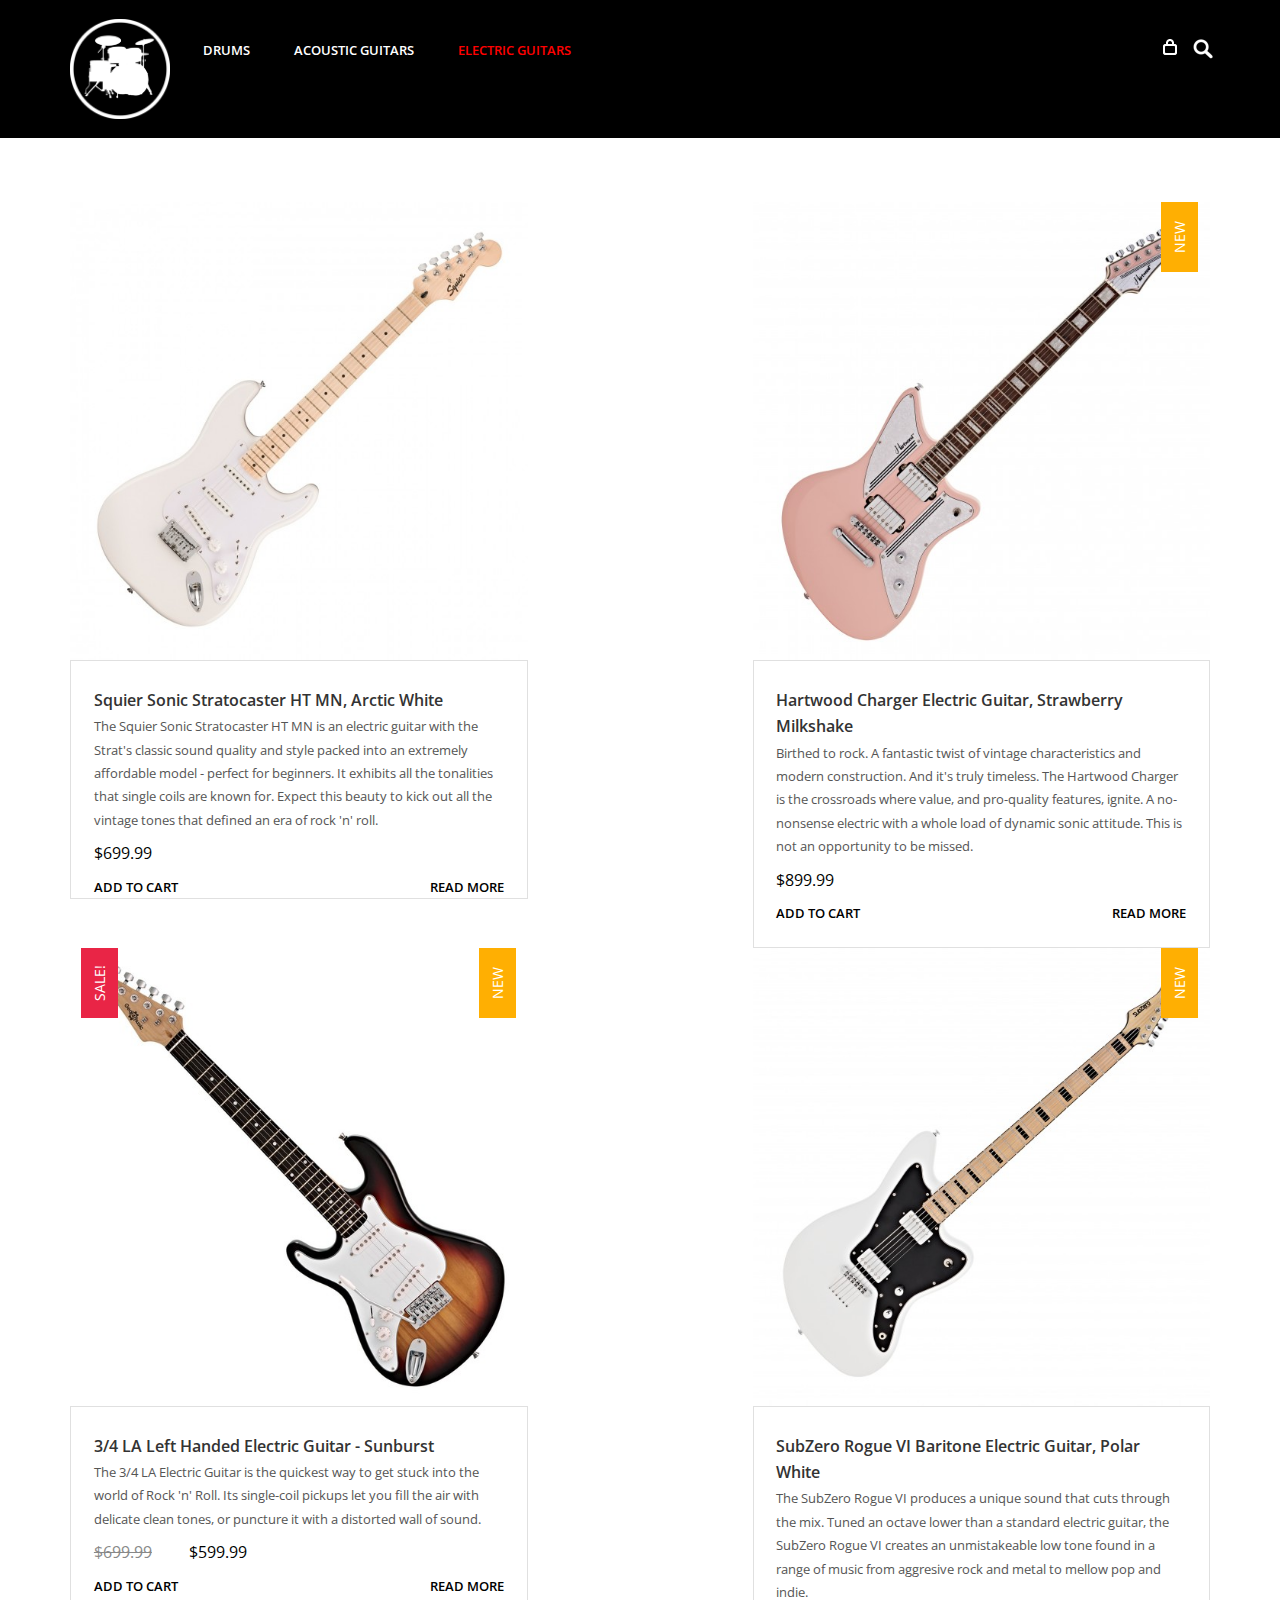
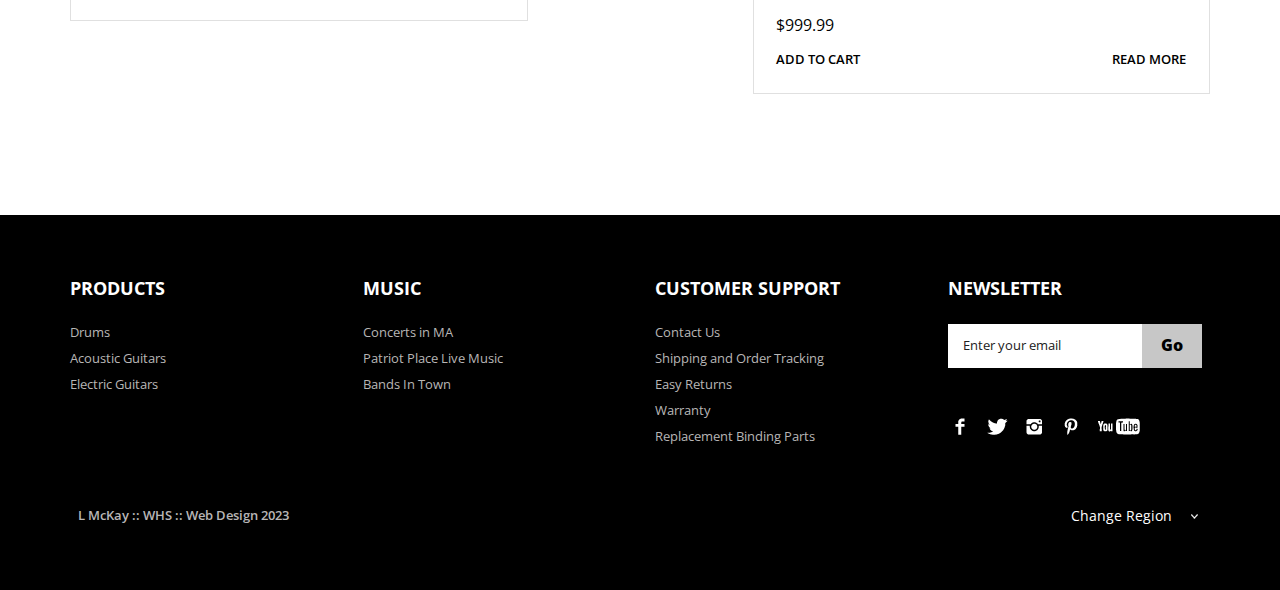
<file: electric.html>
<!DOCTYPE HTML>
<html>
<head>
<title>Music Over Everything</title>
<link href="css/bootstrap.css" rel='stylesheet' type='text/css' />
<link href="css/style.css" rel='stylesheet' type='text/css' />
<meta name="viewport" content="width=device-width, initial-scale=1, maximum-scale=1">
<meta http-equiv="Content-Type" content="text/html; charset=utf-8" />
<link href='http://fonts.googleapis.com/css?family=Open+Sans:400,300,600,700,800' rel="stylesheet" type='text/css'>
<script type="application/x-javascript"> addEventListener("load", function() { setTimeout(hideURLbar, 0); }, false); function hideURLbar(){ window.scrollTo(0,1); } </script>
<script src="js/jquery.min.js"></script>
<script type="text/javascript">
        $(document).ready(function() {
            $(".dropdown img.flag").addClass("flagvisibility");

            $(".dropdown dt a").click(function() {
                $(".dropdown dd ul").toggle();
            });
                        
            $(".dropdown dd ul li a").click(function() {
                var text = $(this).html();
                $(".dropdown dt a span").html(text);
                $(".dropdown dd ul").hide();
                $("#result").html("Selected value is: " + getSelectedValue("sample"));
            });
                        
            function getSelectedValue(id) {
                return $("#" + id).find("dt a span.value").html();
            }

            $(document).bind('click', function(e) {
                var $clicked = $(e.target);
                if (! $clicked.parents().hasClass("dropdown"))
                    $(".dropdown dd ul").hide();
            });


            $("#flagSwitcher").click(function() {
                $(".dropdown img.flag").toggleClass("flagvisibility");
            });
        });
     </script>
</head>
<body>
	<div class="header">
		<div class="container">
			<div class="row">
			  <div class="col-md-12">
				 <div class="header-left">
					 <div class="logo">
						<a href="index.html"><img src="images/Dlogo.png" class="drumlogo" alt=""/></a>
					 </div>
					 <div class="menu">
						  <a class="toggleMenu" href="#"><img src="images/nav.png" alt="" /></a>
						    <ul class="nav" id="nav">
						    	<li><a href="shop.html">Drums</a></li>
						    	<li><a href="guitars.html">Acoustic Guitars</a></li>
						    	<li class="current"><a href="electric.html">Electric Guitars</a></li>
						    	<li><a href="experiance.html">&nbsp;</a></li>
						    	<li><a href="shop.html">&nbsp;</a></li>
								<li><a href="contact.html">&nbsp;</a></li>								
								<div class="clear"></div>
							</ul>
							<script type="text/javascript" src="js/responsive-nav.js"></script>
				    </div>							
	    		    <div class="clear"></div>
	    	    </div>
	            <div class="header_right">
	    		  <!-- start search-->
				  <div class="search-box">
							<div id="sb-search" class="sb-search">
								<form>
									<input class="sb-search-input" placeholder="Enter your search term..." type="search" name="search" id="search">
									<input class="sb-search-submit" type="submit" value="">
									<span class="sb-icon-search"> </span>
								</form>
							</div>
						</div>
						<!----search-scripts---->
						<script src="js/classie.js"></script>
						<script src="js/uisearch.js"></script>
						<script>
							new UISearch( document.getElementById( 'sb-search' ) );
						</script>
				    <ul class="icon1 sub-icon1 profile_img">
					 <li><a class="active-icon c1" href="#"> </a>
						<ul class="sub-icon1 list">
						  <div class="product_control_buttons">
						  	<a href="#"><img src="images/edit.png" alt=""/></a>
						  		<a href="#"><img src="images/close_edit.png" alt=""/></a>
						  </div>
						   <div class="clear"></div>
						  <li class="list_desc"><h4><a href="#">Squier Sonic Stratocaster</a></h4><span class="actual">1 x
                          $699.99</span></li>
						  <div class="login_buttons">
							 <div class="check_button"><a href="checkout.html">Check out</a></div>
							 <div class="login_button"><a href="login.html">Login</a></div>
							 <div class="clear"></div>
						  </div>
						  <div class="clear"></div>
						</ul>
					 </li>
				   </ul>
		        <div class="clear"></div>
	       </div>
	      </div>
		 </div>
	    </div>
	  </div>
     <div class="main">
      <div class="shop_top">
		<div class="container">
			<div class="row shop_box-top">
				<div class="col-md-3 shop_box col-lg-5 col-lg-offset-0"><a href="#">
					<img src="images/subzero.jpg" alt="" class="img-responsive"/>
					
					
					<div class="shop_desc">
					  <h3><a href="#">Squier Sonic Stratocaster HT MN, Arctic White</a></h3>
					  <p>The Squier Sonic Stratocaster HT MN is an electric guitar with the Strat's classic sound quality and style packed into an extremely affordable model - perfect for beginners. It exhibits all the tonalities that single coils are known for. Expect this beauty to kick out all the vintage tones that defined an era of rock 'n' roll. </p>
						<span class="actual">$699.99</span><br>
						<ul class="buttons">
							<li class="cart"><a href="#">Add To Cart</a></li>
							<li class="shop_btn"><a href="#">Read More</a></li>
						  <div class="clear col-lg-12"> </div>
				      </ul>
				    </div>
				</a></div>
				<div class="col-md-3 shop_box col-lg-5 col-lg-offset-2"><a href="#">
					<img src="images/pinky.jpg" alt="" class="img-responsive"/>
					<span class="new-box">
						<span class="new-label">New</span>
					</span>
					<div class="shop_desc">
					  <h3><a href="#">Hartwood Charger Electric Guitar, Strawberry Milkshake</a></h3>
						<p>Birthed to rock. A fantastic twist of vintage characteristics and modern construction. And it's truly timeless. The Hartwood Charger is the crossroads where value, and pro-quality features, ignite. A no-nonsense electric with a whole load of dynamic sonic attitude. This is not an opportunity to be missed. </p>
						<span class="actual">$899.99</span><br>
						<ul class="buttons">
							<li class="cart"><a href="#">Add To Cart</a></li>
							<li class="shop_btn"><a href="#">Read More</a></li>
							<div class="clear"> </div>
					    </ul>
				    </div>
				</a></div>
				<div class="col-md-3 shop_box col-lg-5"><a href="#">
					<img src="images/Elefty.jpg" class="img-responsive" alt=""/>
					<span class="new-box">
						<span class="new-label">New</span>
					</span>
					<span class="sale-box">
						<span class="sale-label">Sale!</span>
					</span>
					<div class="shop_desc">
					  <h3><a href="#">3/4 LA Left Handed Electric Guitar - Sunburst</a></h3>
						<p> The 3/4 LA Electric Guitar is the quickest way to get stuck into the world of Rock 'n' Roll. Its single-coil pickups let you fill the air with delicate clean tones, or puncture it with a distorted wall of sound. </p>
						<span class="reducedfrom">$699.99</span>
						<span class="actual">$599.99</span><br>
						<ul class="buttons">
							<li class="cart"><a href="#">Add To Cart</a></li>
							<li class="shop_btn"><a href="#">Read More</a></li>
							<div class="clear"> </div>
					    </ul>
				    </div>
				</a></div>
				<div class="col-md-3 shop_box col-lg-5 col-lg-offset-2"><a href="#">
					<img src="images/realsubzero.jpg" class="img-responsive" alt=""/>
					<span class="new-box">
						<span class="new-label">New</span>
					</span>
					<div class="shop_desc">
					  <h3><a href="#">SubZero Rogue VI Baritone Electric Guitar, Polar White</a></h3>
						<p>The SubZero Rogue VI produces a unique sound that cuts through the mix. Tuned an octave lower than a standard electric guitar, the SubZero Rogue VI creates an unmistakeable low tone found in a range of music from aggresive rock and metal to mellow pop and indie.</p>
						<span class="actual">$999.99</span><br>
						<ul class="buttons">
							<li class="cart"><a href="#">Add To Cart</a></li>
							<li class="shop_btn"><a href="#">Read More</a></li>
							<div class="clear"> </div>
					    </ul>
				    </div>
				</a></div>
			</div>
			<!--<div class="row">
				<div class="col-md-3 shop_box col-lg-3"><a href="#">
					<img src="images/guitartuner.jpg" class="img-responsive" alt=""/>
					<span class="new-box">
						<span class="new-label">New</span>
					</span>
					<div class="shop_desc">
						<h3><a href="#">Guitar tuner</a></h3>
						<p> </p>
						<span class="actual">$15.00</span><br>
						<ul class="buttons">
							<li class="cart"><a href="#">Add To Cart</a></li>
							<li class="shop_btn"><a href="#">&nbsp;</a></li>
							<div class="clear"> </div>
					    </ul>
				    </div>
				</a></div>
				<div class="col-md-3 shop_box"><a href="#">
					<img src="images/clamp.jpg" class="img-responsive" alt=""/>
					<span class="new-box">
						<span class="new-label">New</span>
					</span>
					
					<div class="shop_desc">
						<h3><a href="#">Guitar Clamp</a></h3>
						<p> </p>
						<span class="actual">$95.00</span><br>
						<ul class="buttons">
							<li class="cart"><a href="#">Add To Cart</a></li>
							<li class="shop_btn"><a href="#">Read More</a></li>
							<div class="clear"> </div>
					    </ul>
				    </div>
				</a></div>
				<div class="col-md-3 shop_box col-lg-3"><a href="#">
					<img src="images/pick.jpg" class="img-responsive" alt=""/>
					<span class="new-box">
						<span class="new-label">New</span>
					</span>
					<div class="shop_desc">
						<h3><a href="#">Fender Medium Pick</a></h3>
						<p></p>
						<span class="reducedfrom">$12.99</span>
						<span class="actual">$7.99</span><br>
						<ul class="buttons">
							<li class="cart"><a href="#">Add To Cart</a></li>
							<li class="shop_btn"><a href="#">Read More</a></li>
							<div class="clear"> </div>
					    </ul>
				    </div>
				</a></div>
				<div class="col-md-3 shop_box col-lg-offset-0"><a href="#">
					<img src="images/case.jpg" style="width:100%;" alt=""/>
					<span class="new-box">
						<span class="new-label">New</span>
					</span>
					<span class="sale-box">
						<span class="sale-label">Sale!</span>
					</span>
					<div class="shop_desc">
						<h3><a href="#">Larivee Guitar Case</a></h3>
						<p> </p>
						<span class="reducedfrom">$299.99</span>
						<span class="actual">$249.99</span><br>
						<ul class="buttons">
							<li class="cart"><a href="#">Add To Cart</a></li>
							<li class="shop_btn"><a href="#">Read More</a></li>
							<div class="clear"> </div>
					    </ul>
				    </div>
				</a></div>
			</div>
		 </div>-->
	   </div>
	  </div>
		  <div class="footer">
			<div class="container">
				<div class="row">
					<div class="col-md-3">
						<ul class="footer_box">
							<h4>Products</h4>
							<li><a href="shop.html">Drums</a></li>
							<li><a href="guitars.html">Acoustic Guitars</a></li>
							<li><a href="electric.html">Electric Guitars</a></li>
						</ul>
					</div>
					<div class="col-md-3">
						<ul class="footer_box">
							<h4>Music</h4>
							<li><a href="https://www.ticketmaster.com/discover/concerts/boston" target="_blank">Concerts in MA</a></li>
							<li><a href="https://www.patriot-place.com/live-music/" target="_blank">Patriot Place Live Music</a></li>
							<li><a href="https://www.bandsintown.com/?came_from=257" target="_blank">Bands In Town</a></li>
						</ul>
					</div>
					<div class="col-md-3">
						<ul class="footer_box">
							<h4>Customer Support</h4>
							<li><a href="#">Contact Us</a></li>
							<li><a href="#">Shipping and Order Tracking</a></li>
							<li><a href="#">Easy Returns</a></li>
							<li><a href="#">Warranty</a></li>
							<li><a href="#">Replacement Binding Parts</a></li>
						</ul>
					</div>
					<div class="col-md-3">
						<ul class="footer_box">
							<h4>Newsletter</h4>
							<div class="footer_search">
				    		   <form>
				    			<input type="text" value="Enter your email" onfocus="this.value = '';" onblur="if (this.value == '') {this.value = 'Enter your email';}">
				    			<input type="submit" value="Go">
				    		   </form>
					        </div>
							<ul class="social">	
							  <li class="facebook"><a href="#"><span> </span></a></li>
							  <li class="twitter"><a href="#"><span> </span></a></li>
							  <li class="instagram"><a href="#"><span> </span></a></li>	
							  <li class="pinterest"><a href="#"><span> </span></a></li>	
							  <li class="youtube"><a href="#"><span> </span></a></li>										  				
						    </ul>
		   					
						</ul>
					</div>
				</div>
				<div class="row footer_bottom">
				    <div class="copy">
			           <p>L McKay :: WHS :: Web Design 2023</p>
		            </div>
					  <dl id="sample" class="dropdown">
				        <dt><a href="#"><span>Change Region</span></a></dt>
				        <dd>
				            <ul>
				                <li><a href="#">Australia<img class="flag" src="images/as.png" alt="" /><span class="value">AS</span></a></li>
				                <li><a href="#">Sri Lanka<img class="flag" src="images/srl.png" alt="" /><span class="value">SL</span></a></li>
				                <li><a href="#">Newziland<img class="flag" src="images/nz.png" alt="" /><span class="value">NZ</span></a></li>
				                <li><a href="#">Pakistan<img class="flag" src="images/pk.png" alt="" /><span class="value">Pk</span></a></li>
				                <li><a href="#">United Kingdom<img class="flag" src="images/uk.png" alt="" /><span class="value">UK</span></a></li>
				                <li><a href="#">United States<img class="flag" src="images/us.png" alt="" /><span class="value">US</span></a></li>
				            </ul>
				         </dd>
	   				  </dl>
   				</div>
			</div>
		</div>
</body>	
</html>
</file>
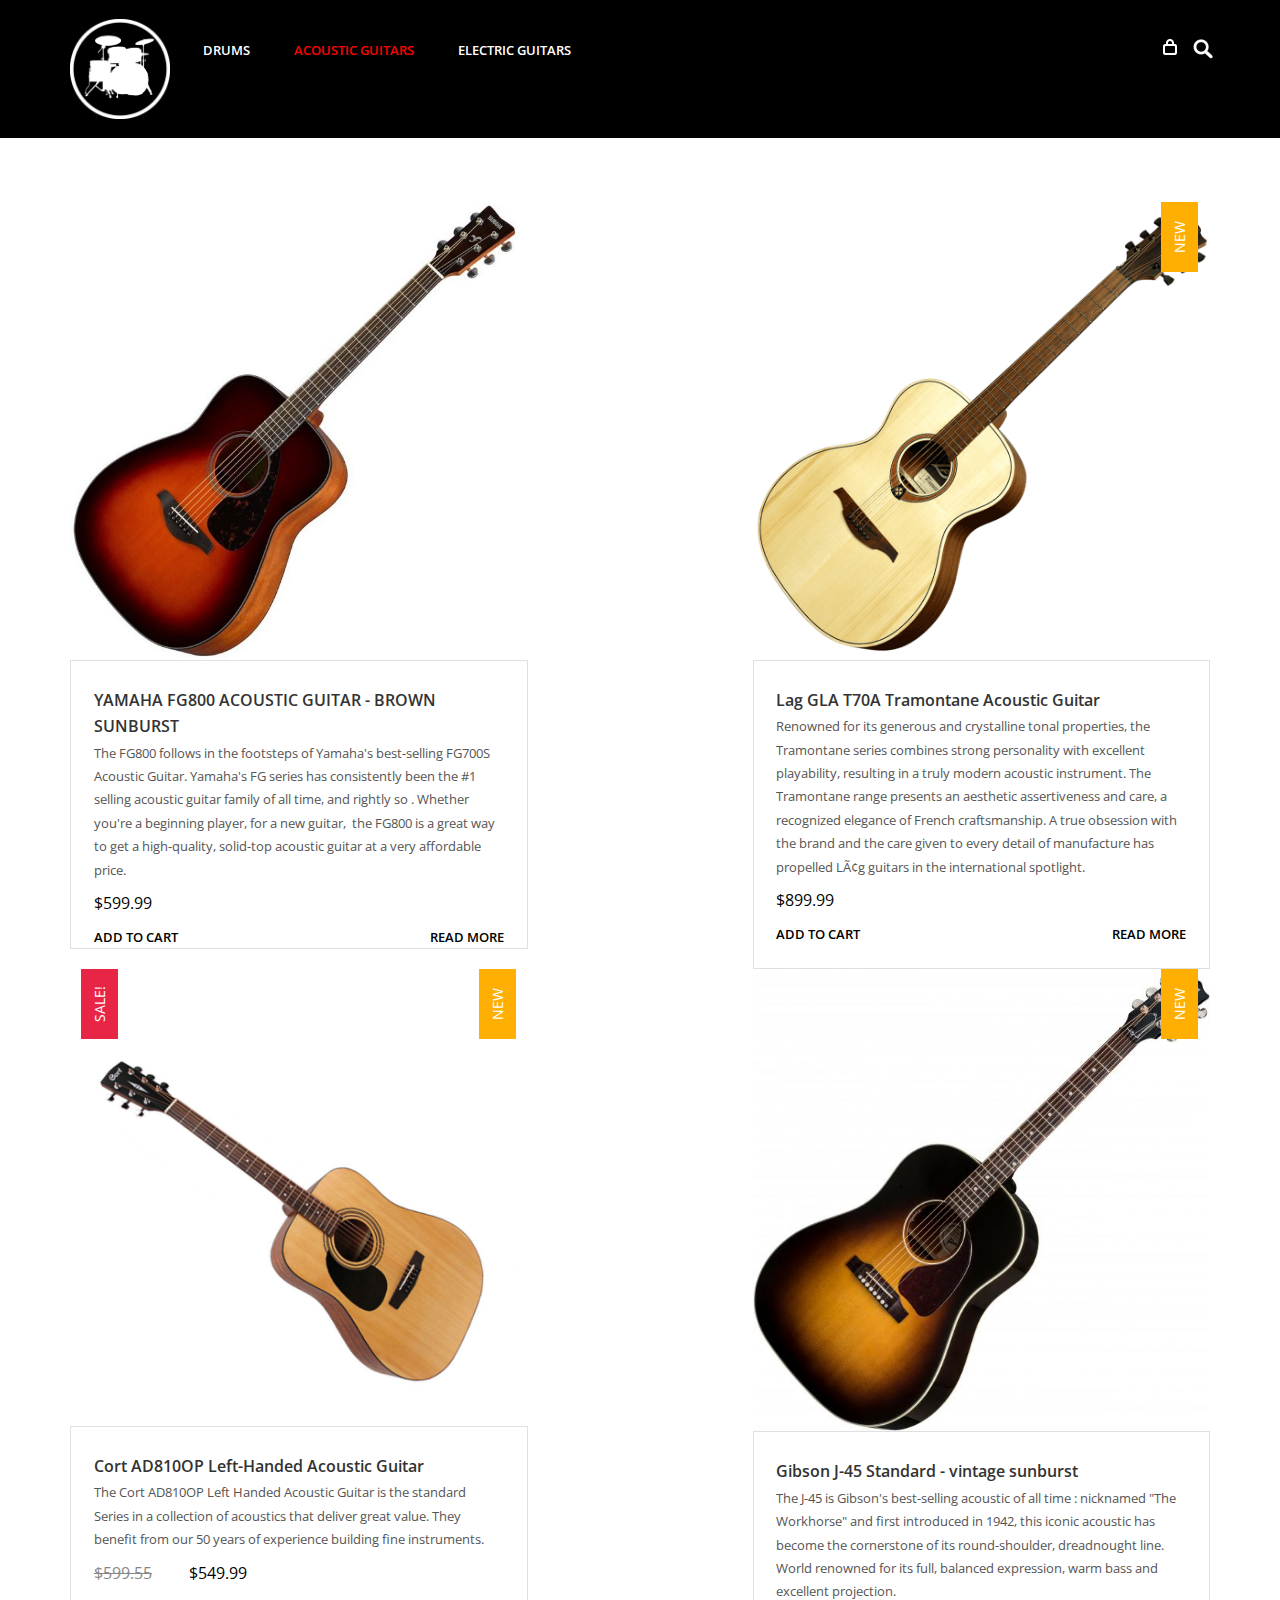
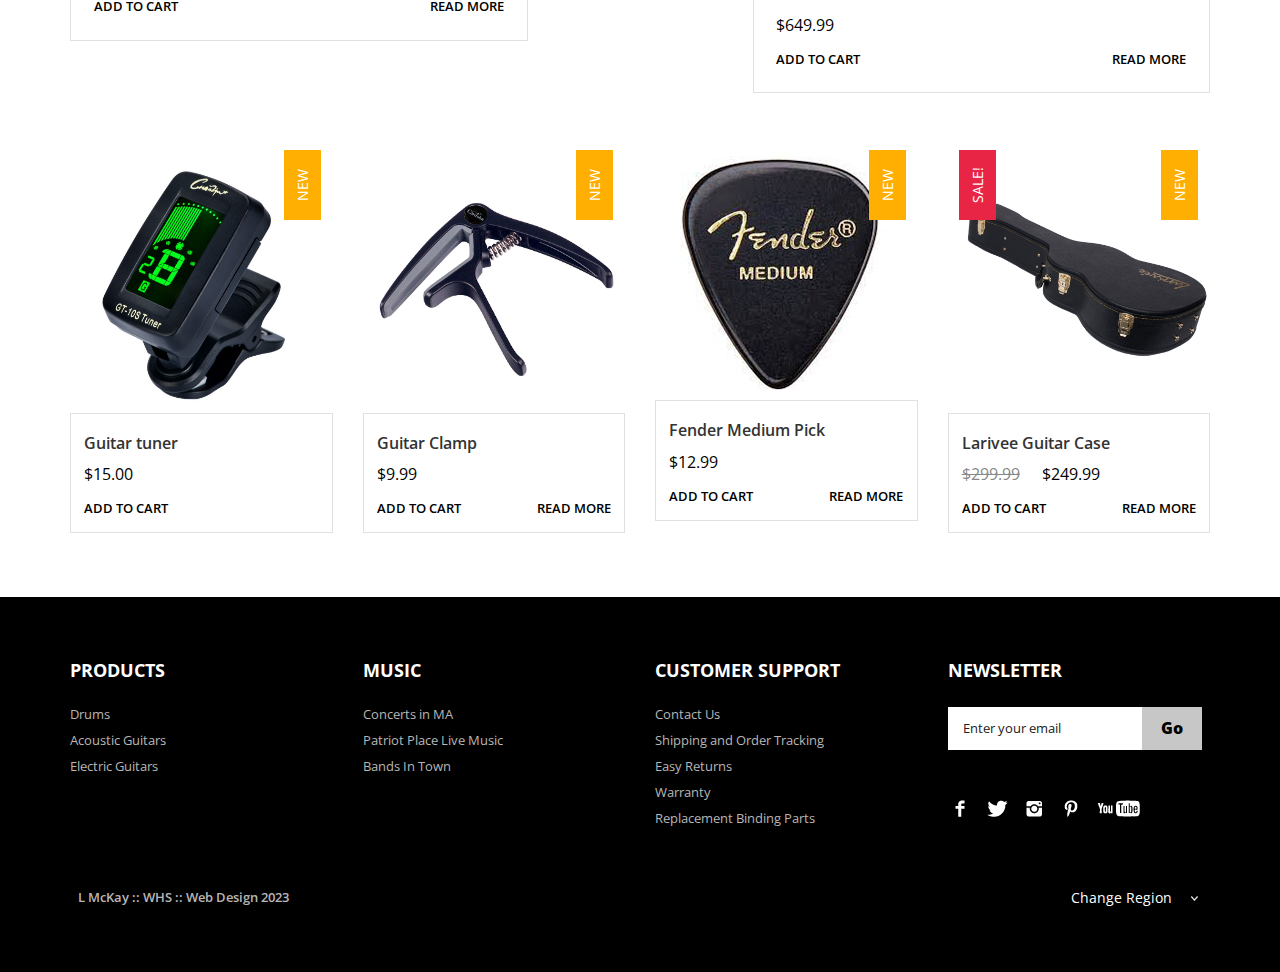
<file: guitars.html>
<!DOCTYPE HTML>
<html>
<head>
<title>Music Over Everything</title>
<link href="css/bootstrap.css" rel='stylesheet' type='text/css' />
<link href="css/style.css" rel='stylesheet' type='text/css' />
<meta name="viewport" content="width=device-width, initial-scale=1, maximum-scale=1">
<meta http-equiv="Content-Type" content="text/html; charset=utf-8" />
<link href='http://fonts.googleapis.com/css?family=Open+Sans:400,300,600,700,800' rel="stylesheet" type='text/css'>
<script type="application/x-javascript"> addEventListener("load", function() { setTimeout(hideURLbar, 0); }, false); function hideURLbar(){ window.scrollTo(0,1); } </script>
<script src="js/jquery.min.js"></script>
<script type="text/javascript">
        $(document).ready(function() {
            $(".dropdown img.flag").addClass("flagvisibility");

            $(".dropdown dt a").click(function() {
                $(".dropdown dd ul").toggle();
            });
                        
            $(".dropdown dd ul li a").click(function() {
                var text = $(this).html();
                $(".dropdown dt a span").html(text);
                $(".dropdown dd ul").hide();
                $("#result").html("Selected value is: " + getSelectedValue("sample"));
            });
                        
            function getSelectedValue(id) {
                return $("#" + id).find("dt a span.value").html();
            }

            $(document).bind('click', function(e) {
                var $clicked = $(e.target);
                if (! $clicked.parents().hasClass("dropdown"))
                    $(".dropdown dd ul").hide();
            });


            $("#flagSwitcher").click(function() {
                $(".dropdown img.flag").toggleClass("flagvisibility");
            });
        });
     </script>
</head>
<body>
	<div class="header">
		<div class="container">
			<div class="row">
			  <div class="col-md-12">
				 <div class="header-left">
					 <div class="logo">
						<a href="index.html"><img src="images/Dlogo.png" class="drumlogo" alt=""/></a>
					 </div>
					 <div class="menu">
						  <a class="toggleMenu" href="#"><img src="images/nav.png" alt="" /></a>
						    <ul class="nav" id="nav">
						    	<li><a href="shop.html">Drums</a></li>
						    	<li class="current"><a href="guitars.html">Acoustic Guitars</a></li>
						    	<li><a href="electric.html">Electric Guitars</a></li>
						    	<li><a href="experiance.html">&nbsp;</a></li>
						    	<li><a href="shop.html">&nbsp;</a></li>
								<li><a href="contact.html">&nbsp;</a></li>								
								<div class="clear"></div>
							</ul>
							<script type="text/javascript" src="js/responsive-nav.js"></script>
				    </div>							
	    		    <div class="clear"></div>
	    	    </div>
	            <div class="header_right">
	    		  <!-- start search-->
				  <div class="search-box">
							<div id="sb-search" class="sb-search">
								<form>
									<input class="sb-search-input" placeholder="Enter your search term..." type="search" name="search" id="search">
									<input class="sb-search-submit" type="submit" value="">
									<span class="sb-icon-search"> </span>
								</form>
							</div>
						</div>
						<!----search-scripts---->
						<script src="js/classie.js"></script>
						<script src="js/uisearch.js"></script>
						<script>
							new UISearch( document.getElementById( 'sb-search' ) );
						</script>
				    <ul class="icon1 sub-icon1 profile_img">
					 <li><a class="active-icon c1" href="#"> </a>
						<ul class="sub-icon1 list">
						  <div class="product_control_buttons">
						  	<a href="#"><img src="images/edit.png" alt=""/></a>
						  		<a href="#"><img src="images/close_edit.png" alt=""/></a>
						  </div>
						   <div class="clear"></div>
				
						 <li class="list_desc"><h4><a href="#">Squier Sonic Stratocaster</a></h4><span class="actual">1 x
                          $699.99</span></li>
						  <div class="login_buttons">
							 <div class="check_button"><a href="checkout.html">Check out</a></div>
							 <div class="login_button"><a href="login.html">Login</a></div>
							 <div class="clear"></div>
						  </div>
						  <div class="clear"></div>
						</ul>
					 </li>
				   </ul>
		        <div class="clear"></div>
	       </div>
	      </div>
		 </div>
	    </div>
	  </div>
     <div class="main">
      <div class="shop_top">
		<div class="container">
			<div class="row shop_box-top">
				<div class="col-md-3 shop_box col-lg-5 col-lg-offset-0"><a href="#">
					<img src="images/yamaha.jpg" alt="" class="img-responsive"/>
					
					
					<div class="shop_desc">
					  <h3><a href="#">YAMAHA FG800 ACOUSTIC GUITAR - BROWN SUNBURST</a></h3>
					  <p>The FG800 follows in the footsteps of Yamaha's best-selling FG700S Acoustic Guitar. Yamaha's FG series has consistently been the #1 selling acoustic guitar family of all time, and rightly so . Whether you're a beginning player, for a new guitar,&nbsp; the FG800 is a great way to get a high-quality, solid-top acoustic guitar at a very affordable price. </p>
						<span class="actual">$599.99</span><br>
						<ul class="buttons">
							<li class="cart"><a href="#">Add To Cart</a></li>
							<li class="shop_btn"><a href="#">Read More</a></li>
						  <div class="clear col-lg-12"> </div>
				      </ul>
				    </div>
				</a></div>
				<div class="col-md-3 shop_box col-lg-5 col-lg-offset-2"><a href="#">
					<img src="images/lagguitar.jpg" alt="" class="img-responsive"/>
					<span class="new-box">
						<span class="new-label">New</span>
					</span>
					<div class="shop_desc">
					  <h3><a href="#">Lag GLA T70A Tramontane Acoustic Guitar</a></h3>
						<p>Renowned for its generous and crystalline tonal properties, the Tramontane series combines strong personality with excellent playability, resulting in a truly modern acoustic instrument. The Tramontane range presents an aesthetic assertiveness and care, a recognized elegance of French craftsmanship. A true obsession with the brand and the care given to every detail of manufacture has propelled LÃ¢g guitars in the international spotlight. </p>
						<span class="actual">$899.99</span><br>
						<ul class="buttons">
							<li class="cart"><a href="#">Add To Cart</a></li>
							<li class="shop_btn"><a href="#">Read More</a></li>
							<div class="clear"> </div>
					    </ul>
				    </div>
				</a></div>
				<div class="col-md-3 shop_box col-lg-5"><a href="#">
					<img src="images/lefthand.jpg" class="img-responsive" alt=""/>
					<span class="new-box">
						<span class="new-label">New</span>
					</span>
					<span class="sale-box">
						<span class="sale-label">Sale!</span>
					</span>
					<div class="shop_desc">
					  <h3><a href="#">Cort AD810OP Left-Handed Acoustic Guitar</a></h3>
						<p>The Cort AD810OP Left Handed Acoustic Guitar is the standard Series in a collection of acoustics that deliver great value. They benefit from our 50 years of experience building fine instruments. </p>
						<span class="reducedfrom">$599.55</span>
						<span class="actual">$549.99</span><br>
						<ul class="buttons">
							<li class="cart"><a href="#">Add To Cart</a></li>
							<li class="shop_btn"><a href="#">Read More</a></li>
							<div class="clear"> </div>
					    </ul>
				    </div>
				</a></div>
				<div class="col-md-3 shop_box col-lg-5 col-lg-offset-2"><a href="#">
					<img src="images/gibson.jpg" class="img-responsive" alt=""/>
					<span class="new-box">
						<span class="new-label">New</span>
					</span>
					<div class="shop_desc">
					  <h3><a href="#">Gibson J-45 Standard - vintage sunburst</a></h3>
						<p>The J-45 is Gibson's best-selling acoustic of all time : nicknamed "The Workhorse" and first introduced in 1942, this iconic acoustic has become the cornerstone of its round-shoulder, dreadnought line. World renowned for its full, balanced expression, warm bass and excellent projection. </p>
						<span class="actual">$649.99</span><br>
						<ul class="buttons">
							<li class="cart"><a href="#">Add To Cart</a></li>
							<li class="shop_btn"><a href="#">Read More</a></li>
							<div class="clear"> </div>
					    </ul>
				    </div>
				</a></div>
			</div>
			<div class="row">
				<div class="col-md-3 shop_box col-lg-3"><a href="#">
					<img src="images/guitartuner.jpg" class="img-responsive" alt=""/>
					<span class="new-box">
						<span class="new-label">New</span>
					</span>
					<div class="shop_desc">
						<h3><a href="#">Guitar tuner</a></h3>
						<p> </p>
						<span class="actual">$15.00</span><br>
						<ul class="buttons">
							<li class="cart"><a href="#">Add To Cart</a></li>
							<li class="shop_btn"><a href="#">&nbsp;</a></li>
							<div class="clear"> </div>
					    </ul>
				    </div>
				</a></div>
				<div class="col-md-3 shop_box"><a href="#">
					<img src="images/clamp.jpg" class="img-responsive" alt=""/>
					<span class="new-box">
						<span class="new-label">New</span>
					</span>
					
					<div class="shop_desc">
						<h3><a href="#">Guitar Clamp</a></h3>
						<p> </p>
						<span class="actual">$9.99</span><br>
						<ul class="buttons">
							<li class="cart"><a href="#">Add To Cart</a></li>
							<li class="shop_btn"><a href="#">Read More</a></li>
							<div class="clear"> </div>
					    </ul>
				    </div>
				</a></div>
				<div class="col-md-3 shop_box col-lg-3"><a href="#">
					<img src="images/pick.jpg" class="img-responsive" alt=""/>
					<span class="new-box">
						<span class="new-label">New</span>
					</span>
					<div class="shop_desc">
						<h3><a href="#">Fender Medium Pick</a></h3>
						<p></p>
						<span class="actual">$12.99</span><br>
						<ul class="buttons">
							<li class="cart"><a href="#">Add To Cart</a></li>
							<li class="shop_btn"><a href="#">Read More</a></li>
							<div class="clear"> </div>
					    </ul>
				    </div>
				</a></div>
				<div class="col-md-3 shop_box col-lg-offset-0"><a href="#">
					<img src="images/case.jpg" style="width:100%;" alt=""/>
					<span class="new-box">
						<span class="new-label">New</span>
					</span>
					<span class="sale-box">
						<span class="sale-label">Sale!</span>
					</span>
					<div class="shop_desc">
						<h3><a href="#">Larivee Guitar Case</a></h3>
						<p> </p>
						<span class="reducedfrom">$299.99</span>
						<span class="actual">$249.99</span><br>
						<ul class="buttons">
							<li class="cart"><a href="#">Add To Cart</a></li>
							<li class="shop_btn"><a href="#">Read More</a></li>
							<div class="clear"> </div>
					    </ul>
				    </div>
				</a></div>
			</div>
		 </div>
	   </div>
	  </div>
	 	  <div class="footer">
			<div class="container">
				<div class="row">
					<div class="col-md-3">
						<ul class="footer_box">
							<h4>Products</h4>
							<li><a href="shop.html">Drums</a></li>
							<li><a href="guitars.html">Acoustic Guitars</a></li>
							<li><a href="electric.html">Electric Guitars</a></li>
						</ul>
					</div>
					<div class="col-md-3">
						<ul class="footer_box">
							<h4>Music</h4>
							<li><a href="https://www.ticketmaster.com/discover/concerts/boston" target="_blank">Concerts in MA</a></li>
							<li><a href="https://www.patriot-place.com/live-music/" target="_blank">Patriot Place Live Music</a></li>
							<li><a href="https://www.bandsintown.com/?came_from=257" target="_blank">Bands In Town</a></li>
						</ul>
					</div>
					<div class="col-md-3">
						<ul class="footer_box">
							<h4>Customer Support</h4>
							<li><a href="#">Contact Us</a></li>
							<li><a href="#">Shipping and Order Tracking</a></li>
							<li><a href="#">Easy Returns</a></li>
							<li><a href="#">Warranty</a></li>
							<li><a href="#">Replacement Binding Parts</a></li>
						</ul>
					</div>
					<div class="col-md-3">
						<ul class="footer_box">
							<h4>Newsletter</h4>
							<div class="footer_search">
				    		   <form>
				    			<input type="text" value="Enter your email" onfocus="this.value = '';" onblur="if (this.value == '') {this.value = 'Enter your email';}">
				    			<input type="submit" value="Go">
				    		   </form>
					        </div>
							<ul class="social">	
							  <li class="facebook"><a href="#"><span> </span></a></li>
							  <li class="twitter"><a href="#"><span> </span></a></li>
							  <li class="instagram"><a href="#"><span> </span></a></li>	
							  <li class="pinterest"><a href="#"><span> </span></a></li>	
							  <li class="youtube"><a href="#"><span> </span></a></li>										  				
						    </ul>
		   					
						</ul>
					</div>
				</div>
				<div class="row footer_bottom">
				    <div class="copy">
			           <p>L McKay :: WHS :: Web Design 2023</p>
		            </div>
					  <dl id="sample" class="dropdown">
				        <dt><a href="#"><span>Change Region</span></a></dt>
				        <dd>
				            <ul>
				                <li><a href="#">Australia<img class="flag" src="images/as.png" alt="" /><span class="value">AS</span></a></li>
				                <li><a href="#">Sri Lanka<img class="flag" src="images/srl.png" alt="" /><span class="value">SL</span></a></li>
				                <li><a href="#">Newziland<img class="flag" src="images/nz.png" alt="" /><span class="value">NZ</span></a></li>
				                <li><a href="#">Pakistan<img class="flag" src="images/pk.png" alt="" /><span class="value">Pk</span></a></li>
				                <li><a href="#">United Kingdom<img class="flag" src="images/uk.png" alt="" /><span class="value">UK</span></a></li>
				                <li><a href="#">United States<img class="flag" src="images/us.png" alt="" /><span class="value">US</span></a></li>
				            </ul>
				         </dd>
	   				  </dl>
   				</div>
			</div>
		</div>
</body>	
</html>
</file>
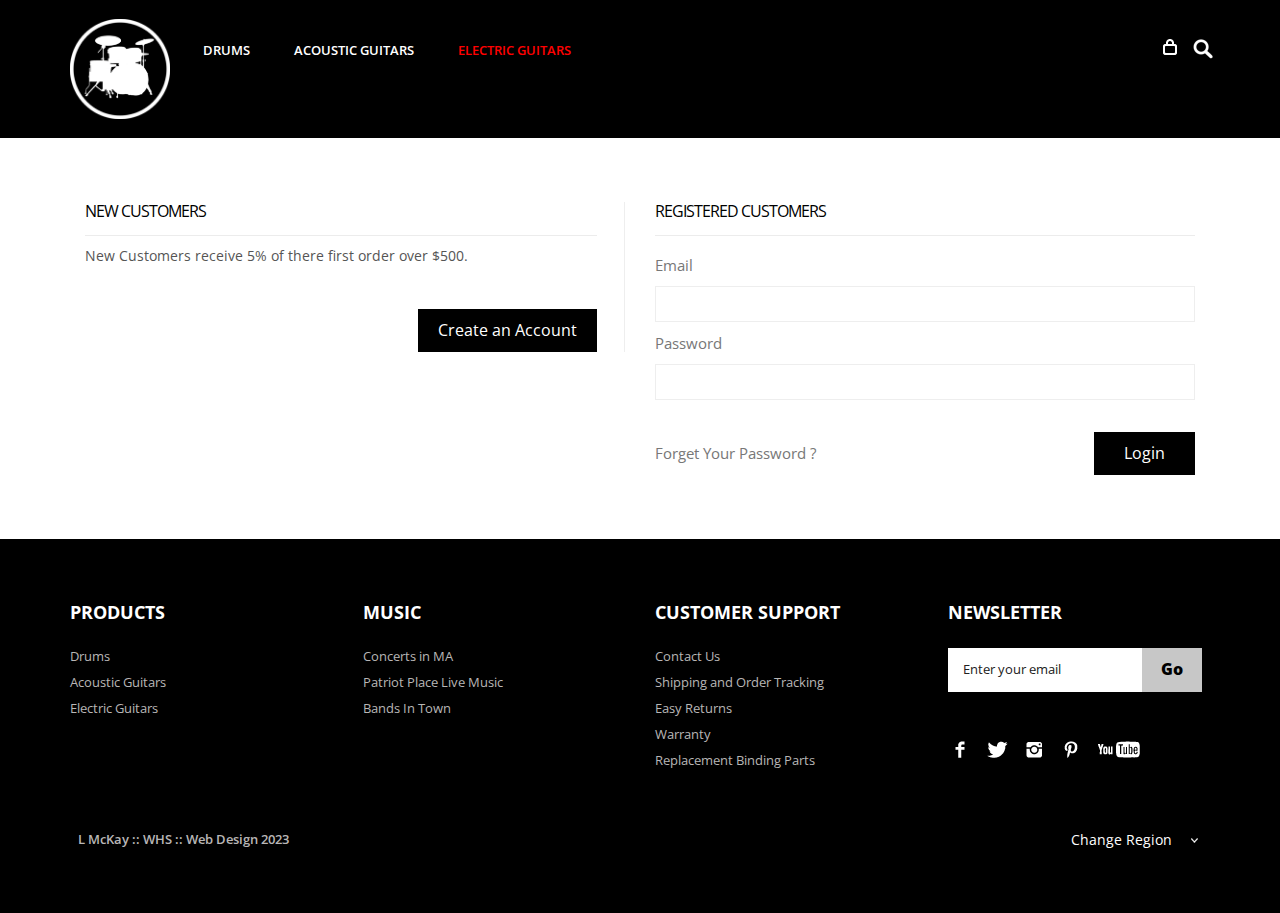
<file: login.html>
<!--A Design by W3layouts
Author: W3layout
Author URL: http://w3layouts.com
License: Creative Commons Attribution 3.0 Unported
License URL: http://creativecommons.org/licenses/by/3.0/
-->
<!DOCTYPE HTML>
<html>
<head>
<title>Music Over Everything</title>
<link href="css/bootstrap.css" rel='stylesheet' type='text/css' />
<link href="css/style.css" rel='stylesheet' type='text/css' />
<meta name="viewport" content="width=device-width, initial-scale=1, maximum-scale=1">
<meta http-equiv="Content-Type" content="text/html; charset=utf-8" />
<link href='http://fonts.googleapis.com/css?family=Open+Sans:400,300,600,700,800' rel='stylesheet' type='text/css'>
<script type="application/x-javascript"> addEventListener("load", function() { setTimeout(hideURLbar, 0); }, false); function hideURLbar(){ window.scrollTo(0,1); } </script>
<script src="js/jquery.min.js"></script>
<script type="text/javascript">
        $(document).ready(function() {
            $(".dropdown img.flag").addClass("flagvisibility");

            $(".dropdown dt a").click(function() {
                $(".dropdown dd ul").toggle();
            });
                        
            $(".dropdown dd ul li a").click(function() {
                var text = $(this).html();
                $(".dropdown dt a span").html(text);
                $(".dropdown dd ul").hide();
                $("#result").html("Selected value is: " + getSelectedValue("sample"));
            });
                        
            function getSelectedValue(id) {
                return $("#" + id).find("dt a span.value").html();
            }

            $(document).bind('click', function(e) {
                var $clicked = $(e.target);
                if (! $clicked.parents().hasClass("dropdown"))
                    $(".dropdown dd ul").hide();
            });


            $("#flagSwitcher").click(function() {
                $(".dropdown img.flag").toggleClass("flagvisibility");
            });
        });
     </script>
 </head>
<body>
	<div class="header">
		<div class="container">
			<div class="row">
			  <div class="col-md-12">
				 <div class="header-left">
					 <div class="logo">
						<a href="index.html"><img src="images/Dlogo.png" class="drumlogo" alt=""/></a>
					 </div>
					 <div class="menu">
						   <a class="toggleMenu" href="#"><img src="images/nav.png" alt="" /></a>
						    <ul class="nav" id="nav">
						    	<li><a href="shop.html">Drums</a></li>
						    	<li><a href="guitars.html">Acoustic Guitars</a></li>
						    	<li class="current"><a href="electric.html">Electric Guitars</a></li>
						    	<li><a href="experiance.html">&nbsp;</a></li>
						    	<li><a href="shop.html">&nbsp;</a></li>
								<li><a href="contact.html">&nbsp;</a></li>								
								<div class="clear"></div>
							</ul>
							<script type="text/javascript" src="js/responsive-nav.js"></script>
				    </div>							
	    		    <div class="clear"></div>
	    	    </div>
	            <div class="header_right">
	    		  <!-- start search-->
				   <div class="search-box">
							<div id="sb-search" class="sb-search">
								<form>
									<input class="sb-search-input" placeholder="Enter your search term..." type="search" name="search" id="search">
									<input class="sb-search-submit" type="submit" value="">
									<span class="sb-icon-search"> </span>
								</form>
							</div>
						</div>
						<!----search-scripts---->
						<script src="js/classie.js"></script>
						<script src="js/uisearch.js"></script>
						<script>
							new UISearch( document.getElementById( 'sb-search' ) );
						</script>
				    <ul class="icon1 sub-icon1 profile_img">
					 <li><a class="active-icon c1" href="#"> </a>
						<ul class="sub-icon1 list">
						  <div class="product_control_buttons">
						  	<a href="#"><img src="images/edit.png" alt=""/></a>
						  		<a href="#"><img src="images/close_edit.png" alt=""/></a>
						  </div>
						   <div class="clear"></div>
					 <li class="list_desc"><h4><a href="#">Squier Sonic Stratocaster</a></h4><span class="actual">1 x
                          $699.99</span></li>
                          $12.00</span></li>
						  <div class="login_buttons">
							 <div class="check_button"><a href="checkout.html">Check out</a></div>
							 <div class="login_button"><a href="login.html">Login</a></div>
							 <div class="clear"></div>
						  </div>
						  <div class="clear"></div>
						</ul>
					 </li>
				   </ul>
		        <div class="clear"></div>
	       </div>
	      </div>
		 </div>
	    </div>
	  </div>
     <div class="main">
      <div class="shop_top">
		<div class="container">
			<div class="col-md-6">
				 <div class="login-page">
					<h4 class="title">New Customers</h4>
					<p>New Customers receive 5% of there first order over $500.</p>
					<div class="button1">
					   <a href="electric.html"><input type="submit" name="Submit" value="Create an Account"></a>
					 </div>
					 <div class="clear"></div>
				  </div>
				</div>
				<div class="col-md-6">
				 <div class="login-title">
	           		<h4 class="title">Registered Customers</h4>
					<div id="loginbox" class="loginbox">
						<form action="" method="post" name="login" id="login-form">
						  <fieldset class="input">
						    <p id="login-form-username">
						      <label for="modlgn_username">Email</label>
						      <input id="modlgn_username" type="text" name="email" class="inputbox" size="18" autocomplete="off">
						    </p>
						    <p id="login-form-password">
						      <label for="modlgn_passwd">Password</label>
						      <input id="modlgn_passwd" type="password" name="password" class="inputbox" size="18" autocomplete="off">
						    </p>
						    <div class="remember">
							    <p id="login-form-remember">
							      <label for="modlgn_remember"><a href="#">Forget Your Password ? </a></label>
							   </p>
							    <input type="submit" name="Submit" class="button" value="Login"><div class="clear"></div>
							 </div>
						  </fieldset>
						 </form>
					</div>
			      </div>
				 <div class="clear"></div>
			  </div>
			</div>
		  </div>
	  </div>
	  	  <div class="footer">
			<div class="container">
				<div class="row">
					<div class="col-md-3">
						<ul class="footer_box">
							<h4>Products</h4>
							<li><a href="shop.html">Drums</a></li>
							<li><a href="guitars.html">Acoustic Guitars</a></li>
							<li><a href="electric.html">Electric Guitars</a></li>
						</ul>
					</div>
					<div class="col-md-3">
						<ul class="footer_box">
							<h4>Music</h4>
							<li><a href="https://www.ticketmaster.com/discover/concerts/boston" target="_blank">Concerts in MA</a></li>
							<li><a href="https://www.patriot-place.com/live-music/" target="_blank">Patriot Place Live Music</a></li>
							<li><a href="https://www.bandsintown.com/?came_from=257" target="_blank">Bands In Town</a></li>
						</ul>
					</div>
					<div class="col-md-3">
						<ul class="footer_box">
							<h4>Customer Support</h4>
							<li><a href="#">Contact Us</a></li>
							<li><a href="#">Shipping and Order Tracking</a></li>
							<li><a href="#">Easy Returns</a></li>
							<li><a href="#">Warranty</a></li>
							<li><a href="#">Replacement Binding Parts</a></li>
						</ul>
					</div>
					<div class="col-md-3">
						<ul class="footer_box">
							<h4>Newsletter</h4>
							<div class="footer_search">
				    		   <form>
				    			<input type="text" value="Enter your email" onfocus="this.value = '';" onblur="if (this.value == '') {this.value = 'Enter your email';}">
				    			<input type="submit" value="Go">
				    		   </form>
					        </div>
							<ul class="social">	
							  <li class="facebook"><a href="#"><span> </span></a></li>
							  <li class="twitter"><a href="#"><span> </span></a></li>
							  <li class="instagram"><a href="#"><span> </span></a></li>	
							  <li class="pinterest"><a href="#"><span> </span></a></li>	
							  <li class="youtube"><a href="#"><span> </span></a></li>										  				
						    </ul>
		   					
						</ul>
					</div>
				</div>
				<div class="row footer_bottom">
				    <div class="copy">
			           <p>L McKay :: WHS :: Web Design 2023</p>
		            </div>
					  <dl id="sample" class="dropdown">
				        <dt><a href="#"><span>Change Region</span></a></dt>
				        <dd>
				            <ul>
				                <li><a href="#">Australia<img class="flag" src="images/as.png" alt="" /><span class="value">AS</span></a></li>
				                <li><a href="#">Sri Lanka<img class="flag" src="images/srl.png" alt="" /><span class="value">SL</span></a></li>
				                <li><a href="#">Newziland<img class="flag" src="images/nz.png" alt="" /><span class="value">NZ</span></a></li>
				                <li><a href="#">Pakistan<img class="flag" src="images/pk.png" alt="" /><span class="value">Pk</span></a></li>
				                <li><a href="#">United Kingdom<img class="flag" src="images/uk.png" alt="" /><span class="value">UK</span></a></li>
				                <li><a href="#">United States<img class="flag" src="images/us.png" alt="" /><span class="value">US</span></a></li>
				            </ul>
				         </dd>
	   				  </dl>
   				</div>
			</div>
		</div>
</body>	
</html>
</file>
<file: css/style.css>
.clear{clear: both;}
h4, h5, h6,
h1, h2, h3 {margin-top: 0;}
ul, ol {margin: 0;}
p {margin: 0;}
html, body{
	font-family: 'Open Sans', sans-serif;
	background:#fff;
	font-size: 100%;
}
body a{
 	transition: 0.5s all;
	-webkit-transition: 0.5s all;
	-moz-transition: 0.5s all;
	-o-transition: 0.5s all;
}
.header{
	background:#000;
	padding: 1.5% 0;
}
.header-left{
	float:left;
	width: 59%;
}
.logo{
	float:left;
	margin-right: 2%;
}
.menu{
	 float:left;
	 margin: 17px 0 0;
}
  .menu li{
	display:inline-block;
 }
 .menu li:first-child{
   	margin-left:0;
 }
 .menu li a{
  	 display: block;
	font-size: 0.8125em;
	text-transform: uppercase;
	padding: 5px 20px;
	color: #FFF;
	-webkit-transition: all 0.3s ease;
	-moz-transition: all 0.3s ease;
	-o-transition: all 0.3s ease;
	transition: all 0.3s ease;
	font-weight: 600;
 }
 .menu li a:hover ,.menu li.active a{
	 background:#fff;
	 color:#000;
 } 
 #nav .current a {
	 color:red;
}
.toggleMenu {
    display:  none;
  	padding:4px 5px 0px 5px;
}
.nav:before,
.nav:after {
    content: " "; 
    display: table; 
}
.nav:after {
    clear: both;
}
.nav ul {
    list-style: none;
}
@media screen and (max-width:800px) {
	.active {
        display: block;
    }
    .menu li a{
    	text-align:left;
    	border-radius:0;
    	-webkit-border-radius:0;
    	-moz-border-radius:0;
    	-o-border-radius:0;
    }
    .nav {
	    list-style: none;
		width: 95%;
		position: absolute;
		right: 20px;
		background: #222;
		top: 72px;
		z-index: 111;
    }
    .nav:after {
		content: '';
		position: absolute;
		right:18px;
		top: -9px;
		border-left:10px solid rgba(0, 0, 0, 0);
		border-right:10px solid rgba(0, 0, 0, 0);
		border-bottom:10px solid #333;
	}
    .menu li a span.messages{
    	text-align:center;
    	top:15px;
    }
    .nav li ul{
    	width:100%;   	
    }
    .menu ul{
    	margin:0;
    }
    .nav > li.hover > ul {
        width:100%;
    }
    .nav > li {
        float: none;
        display:block;
    }
    .nav ul {
        display: block;
        width: 100%;
    }
   .nav > li.hover > ul , .nav li li.hover ul {
        position: static;
    }
    .nav li a{
    	border-top:1px solid #333;
    }
     .nav li:first-child a{
     	border-top:none;
     }
 }
.header_right{
	float:right;
	width:6%;
	margin-top: 16px;
}
.sb-search {
	position: absolute;
	top:7px;
	right:0px;
	width: 0%;
	min-width: 45px;
	height: 45px;
	float: right;
	overflow: hidden;
	-webkit-transition: width 0.3s;
	-moz-transition: width 0.3s;
	transition: width 0.3s;
	-webkit-backface-visibility: hidden;
}
.sb-search-input {
	position: absolute;
	top: 0;
	left: 0px;
	border: none;
	outline: none;
	background:#333;
	width: 100%;
	height:45px;
	margin: 0;
	z-index: 10;
	padding: 5px 20px;
	font-family: 'Open Sans', sans-serif;
	font-size: 13px;
	color: #ffffff;
}
.sb-search-input::-webkit-input-placeholder {
	color: #ffffff;
}
.sb-search-input:-moz-placeholder {
	color: #ffffff;
}
.sb-search-input::-moz-placeholder {
	color: #efb480;
}
.sb-search-input:-ms-input-placeholder {
	color: #ffffff;
}
.sb-icon-search,.sb-search-submit  {
	width: 45px;
	height: 45px;
	display: block;
	position: absolute;
	right: 0;
	top: 0;
	padding: 0;
	margin: 0;
	line-height: 45px;
	text-align: center;
	cursor: pointer;
}
.sb-search-submit {
	background: #333 url('../images/img-sprite.png') no-repeat 0px 1px;
	-ms-filter: "progid:DXImageTransform.Microsoft.Alpha(Opacity=0)"; /* IE 8 */
    filter: alpha(opacity=0); /* IE 5-7 */
   
	color: transparent;
	border: none;
	outline: none;
	z-index: -1;
	-webkit-appearance: none;
}
.sb-icon-search {
	color: #FFF;
background: #000 url('../images/img-sprite.png') no-repeat 0px 1px;
z-index: 90;
}
/* Open state */
.sb-search.sb-search-open,.no-js .sb-search {
	width:40%;
}
.sb-search.sb-search-open .sb-icon-search,.no-js .sb-search .sb-icon-search {
	background: #c0c0c0 url('../images/img-sprite.png') no-repeat 0px 1px;
	color: #fff;
	z-index: 11;
}
.sb-search.sb-search-open .sb-search-submit,.no-js .sb-search .sb-search-submit {
	z-index: 90;
}
/* start icon styles */
.icon1:before,.icon1:after {
	content: "";
	display: table;
}
.icon1:after {
	clear: both;
}
ul.icon1 {
	float: left;
	zoom: 1;
	list-style: none;
	padding: 0;
	margin-left:25%;
}
.icon1 li {
	float: left;
	position: relative;
}
.icon1 li:last-child{
	border-right:none;
}
.icon1 li:hover > a {
	color: #fafafa;
}
*html .icon1 li a:hover { /* IE6 only */
	color: #fafafa;
}
.icon1 ul {
	width:300px;
	margin: 20px 0 0 0;
	_margin: 0;
	opacity: 0;
	visibility: hidden;
	position: absolute;
	top:67px;
	z-index: 1;
	right: -140px;
	background: #ffffff;
	-webkit-transition: all .2s ease-in-out;
	-moz-transition: all .2s ease-in-out;
	-ms-transition: all .2s ease-in-out;
	-o-transition: all .2s ease-in-out;
	transition: all .2s ease-in-out;
	box-shadow: 0 0 10px #AAA;
	-webkit-box-shadow: 0 0 10px #AAA;
	-moz-box-shadow: 0 0 10px #AAA;
	-o-box-shadow: 0 0 10px #AAA;
}
.icon1 li:hover > ul {
	opacity: 1;
	visibility: visible;
	margin: 0;
	z-index: 9999;
}
.icon1 ul ul {
	top: 6px;
	left: 158px;
	margin: 0 0 0 20px;
}
.icon1 ul li {
	/*--float: none;--*/
	display: block;
	border: 0;
}
.icon1 ul li:first-child{
	border-top:none;
}
.icon1 ul li:first-child a{
	border-top-left-radius: 5px;
	-webkit-border-top-left-radius: 5px;
	-moz-border-top-left-radius: 5px;
	-o-border-top-left-radius: 5px;
}
.icon1 ul li:last-child {   
	-moz-box-shadow: none;
	-webkit-box-shadow: none;
	box-shadow: none;    
}
.icon1 ul a {    
	_height: 10px; /*IE6 only*/
	white-space: nowrap;
	float: none;
	text-transform: none;
}
.active-icon{
	display: block;
}
.icon1 ul li:first-child > a:after {
	content: '';
	position: absolute;
	left: 45%;
	top: -30px;
	border-left: 10px solid transparent;
	border-right:10px solid transparent;
	border-bottom:10px solid #f0f0f0;
}
.icon1 ul ul li:first-child a:after {
	left: -100px;
	top: 0%;
	margin-top: -6px;
	border-left: 0;	
	border-bottom:20px solid transparent;
	border-top: 20px solid transparent;
	border-right:20px solid #323757;
}
/* Mobile */
.icon1-trigger {
	display: none;
}
.sub-icon1 img{
	border:none;
	display:inline-block;
	vertical-align:middle;
}
li.list_img{
	float:left;
	width:50px;
}
.login_buttons{
	margin-top:23%;
}
li.list_desc{
	float:left;
	width:50%;
}
li.list_desc h4 a{
	color:#000;
	font-size:0.85em;
	text-decoration:none;
	font-weight:600;
}
li.list_desc h4 a:hover{
	color:red;
}
.c1{
	background: url(../images/img-sprite.png) no-repeat -66px -8px;
	width: 22px;
	height: 24px;
	display: inline-block;
	vertical-align: middle;
}
.icon1 .profile_img {
	margin-top: 3px;
}
.sub-icon1 ul li h3{
	text-align: center;
	font-size: 18px;
	color: #555;
	text-transform: uppercase;
	margin-bottom: 4%;
}
.sub-icon1 ul li p{
	text-align:center;
	font-size: 0.8125em;
	color: #555;
	line-height: 1.5em;
	margin:2% 0;
}
.sub-icon1.list{
	padding:20px;
}
.sub-icon1 ul li p a{
	color: #00405d;
}
.sub-icon1 ul li p a:hover{
	color: #555555;
	text-decoration:underline;
}
.product_control_buttons{
	float:right;
}
.product_control_buttons a:hover{
	opacity:0.5;
}
.button{
	text-align: center;
}
.button a{
	color:#fff;
	font-size:0.85em;
	text-transform:uppercase;
	font-weight:800;
	text-decoration:none;
	margin-left:45%;
	border: none;
	cursor: pointer;
	padding:15px 30px;
	display: inline-block;
	outline: none;
	-webkit-transition: all 0.3s;
	-moz-transition: all 0.3s;
	transition: all 0.3s;
	background: #000;
}
.button a:hover{
	background:#222;
}
.login_button{
	float:right;
}
.login_button a{
	color:#fff;
	font-size:0.85em;
	text-transform:uppercase;
	font-weight:600;
	text-decoration:none;
    border: none;
	cursor: pointer;
	padding:8px 15px; 
	display: inline-block;
	outline: none;
	-webkit-transition: all 0.3s;
	-moz-transition: all 0.3s;
	transition: all 0.3s;
	background: #000;
	margin:10px 0 0;
}
.login_button a:hover{
	background:#555;
}
.check_button{
	float:left;
}
.check_button a{
	color:#fff;
	font-size:0.85em;
	text-transform:uppercase;
	font-weight:600;
	text-decoration:none;
    border: none;
	cursor: pointer;
	padding:8px 15px; 
	display: inline-block;
	outline: none;
	-webkit-transition: all 0.3s;
	-moz-transition: all 0.3s;
	transition: all 0.3s;
	background: #000;
	margin:10px 0 0;
}
.check_button a:hover{
	background:#555;
}
/*--main--*/
.content-top{
	padding:10% 0;
}
.content-top h2{
	color: #000;
	font-size:3em;
	font-weight: 800;
	text-align: center;
	text-transform: uppercase;
	margin-bottom: 1.5%;
}
.content-top p{
	color: #000;
	font-size: 0.95em;
	text-transform: uppercase;
	text-align: center;
	font-weight: 600;
	margin-bottom:1%;
}
.content-top h3{
	color:#000;
	font-size:1.5em;
	text-transform:uppercase;
	font-weight:700;
	text-align:center;
	margin:2% 0 0 0;
}
#flexiselDemo1, #flexiselDemo2, #flexiselDemo3 {
	display: none;
}
.nbs-flexisel-container {
	position: relative;
	max-width: 100%;
}
.nbs-flexisel-ul {
	position: relative;
	width: 9999px;
	margin: 0px;
	padding: 0px;
	list-style-type: none;
	text-align: center;
}
.nbs-flexisel-inner {
	overflow: hidden;
	margin: 0 auto;
}
.nbs-flexisel-item {
	float: left;
	margin: 0px;
	padding: 0px;
	cursor: pointer;
	position: relative;
	line-height: 0px;
}
.nbs-flexisel-item > img {
	width:100%;
	cursor: pointer;
	positon: relative;
	margin-top: 10px;
	margin-bottom: 10px;
	max-width:210px;
	max-height:417px;
}
/*** Navigation ***/
.nbs-flexisel-nav-left, .nbs-flexisel-nav-right {
	width:140px;
	height: 245px;
	position: absolute;
	cursor: pointer;
	z-index: 100;
}
.nbs-flexisel-nav-left {
	left: 205px;
	background: url(../images/img-sprite.png) no-repeat -110px 1px;
}
.nbs-flexisel-nav-right {
	right:205px;
	background: url(../images/img-sprite.png) no-repeat -254px 1px;
}
.content-bottom{
	width:100%;
	background: url("../images/actualguitarist.jpg")no-repeat center top;
	-webkit-background-size: cover;
	-moz-background-size: cover;
	-o-background-size: cover;
	background-size: cover;
	background-position: center;
	background-size: 100% 100%;
	height:100%;
	padding:15% 0;
}
.content_bottom-text h3{
	color: #FFF;
	font-size: 3em;
	font-weight: 800;
	text-transform: uppercase;
	line-height: 1.2em;
	margin: 2% 0 10%;
}
p.m_1{
	color: #FFF;
	font-size: 0.85em;
	line-height: 2.2em;
	margin-bottom:6%;
}
p.m_2{
	color: #FFF;
	font-size: 0.85em;
	line-height: 2.2em;
}
.features{
	padding:8% 0;
}
h3.m_3{
	color: #000;
	font-size: 3em;
	font-weight: 800;
	text-align: center;
	text-transform: uppercase;
	margin-bottom:2%;
}
.close_but{
	text-align:center;
	margin-bottom:6%;
}

i.close1{
	width:46px;
	height:42px;
	background:url(../images/img-sprite.png)-196px -269px;
	display:inline-block;
}

.view {
   overflow: hidden;
   position: relative;
   text-align: center;
   cursor: default;
}
.view .mask,.view .content {
   width:263px;
   height:200px;
   position: absolute;
   overflow: hidden;
   top: 0;
   left: 0;
}
.view img {
   display: block;
   position: relative;
}
.view h2 {
   text-transform: uppercase;
   color: #fff;
   text-align: center;
   position: relative;
   font-size: 17px;
   padding: 10px;
   background: rgba(0, 0, 0, 0.8);
   margin: 20px 0 0 0;
}
.view p {
   font-style: italic;
   font-size: 12px;
   position: relative;
   color: #fff;
   padding: 10px;
   text-align: center;
}
.view a.info {
   display: inline-block;
   text-decoration: none;
   padding: 7px 14px;
   background: #000;
   color: #fff;
   text-transform: uppercase;
   -webkit-box-shadow: 0 0 1px #000;
   -moz-box-shadow: 0 0 1px #000;
   box-shadow: 0 0 1px #000;
}
.view a.info: hover {
   -webkit-box-shadow: 0 0 5px #000;
   -moz-box-shadow: 0 0 5px #000;
   box-shadow: 0 0 5px #000;
}
/* NINTH EXAMPLE*/
.view-ninth .mask-1, .view-ninth .mask-2 {
    background-color: rgba(0, 0, 0, 0.5);
    height: 361px;
    width: 361px;
    background: rgba(119, 0, 36, 0.5);
    -ms-filter: "progid:DXImageTransform.Microsoft.Alpha(Opacity=100)";
    filter: alpha(opacity=100);
    opacity: 1;
    -webkit-transition: all 0.3s ease-in-out 0.6s;
    -moz-transition: all 0.3s ease-in-out 0.6s;
    -o-transition: all 0.3s ease-in-out 0.6s;
    transition: all 0.3s ease-in-out 0.6s;
}
.view-ninth .mask-1 {
    left: auto;
    right: 0;
    -webkit-transform: rotate(56.5deg) translateX(-180px);
    -moz-transform: rotate(56.5deg) translateX(-180px);
    -o-transform: rotate(56.5deg) translateX(-180px);
    -ms-transform: rotate(56.5deg) translateX(-180px);
    transform: rotate(56.5deg) translateX(-180px);
    -webkit-transform-origin: 100% 0%;
    -moz-transform-origin: 100% 0%;
    -o-transform-origin: 100% 0%;
    -ms-transform-origin: 100% 0%;
    transform-origin: 100% 0%;
}
.view-ninth .mask-2 {
    top: auto;
    bottom: 0;
    -webkit-transform: rotate(56.5deg) translateX(180px);
    -moz-transform: rotate(56.5deg) translateX(180px);
    -o-transform: rotate(56.5deg) translateX(180px);
    -ms-transform: rotate(56.5deg) translateX(180px);
    transform: rotate(56.5deg) translateX(180px);
    -webkit-transform-origin: 0% 100%;
    -moz-transform-origin: 0% 100%;
    -o-transform-origin: 0% 100%;
    -ms-transform-origin: 0% 100%;
    transform-origin: 0% 100%;
}
.view-ninth .content {
    background: rgba(0, 0, 0, 0.9);
    height: 0;
    -ms-filter: "progid:DXImageTransform.Microsoft.Alpha(Opacity=50)";
    filter: alpha(opacity=50);
    opacity: 0.5;
    width:263px;
    overflow: hidden;
    -webkit-transform: rotate(-33.5deg) translate(-112px, 166px);
    -moz-transform: rotate(-33.5deg) translate(-112px, 166px);
    -o-transform: rotate(-33.5deg) translate(-112px, 166px);
    -ms-transform: rotate(-33.5deg) translate(-112px, 166px);
    transform: rotate(-33.5deg) translate(-112px, 166px);
    -webkit-transform-origin: 0% 100%;
    -moz-transform-origin: 0% 100%;
    -o-transform-origin: 0% 100%;
    -ms-transform-origin: 0% 100%;
    transform-origin: 0% 100%;
    -webkit-transition: all 0.4s ease-in-out 0.3s;
    -moz-transition: all 0.4s ease-in-out 0.3s;
    -o-transition: all 0.4s ease-in-out 0.3s;
    transition: all 0.4s ease-in-out 0.3s;
}
.view-ninth h2 {
    background: transparent;
    margin-top: 5px;
    border-bottom: 1px solid rgba(255, 255, 255, 0.2);
}
.view-ninth a.info {
    display: none;
}
.view-ninth:hover .content {
    height: 120px;
    width:263px;
    -ms-filter: "progid:DXImageTransform.Microsoft.Alpha(Opacity=90)";
    filter: alpha(opacity=90);
    opacity: 0.9;
    top:22px;
    -webkit-transform: rotate(0deg) translate(0, 0);
    -moz-transform: rotate(0deg) translate(0, 0);
    -o-transform: rotate(0deg) translate(0, 0);
    -ms-transform: rotate(0deg) translate(0, 0);
    transform: rotate(0deg) translate(0, 0);
}
.view-ninth:hover .mask-1, .view-ninth:hover .mask-2 {
    -webkit-transition-delay: 0s;
    -moz-transition-delay: 0s;
    -o-transition-delay: 0s;
    transition-delay: 0s;
}
.view-ninth:hover .mask-1 {
    -webkit-transform: rotate(56.5deg) translateX(1px);
    -moz-transform: rotate(56.5deg) translateX(1px);
    -o-transform: rotate(56.5deg) translateX(1px);
    -ms-transform: rotate(56.5deg) translateX(1px);
    transform: rotate(56.5deg) translateX(1px);
}
.view-ninth:hover .mask-2 {
    -webkit-transform: rotate(56.5deg) translateX(-1px);
    -moz-transform: rotate(56.5deg) translateX(-1px);
    -o-transform: rotate(56.5deg) translateX(-1px);
    -ms-transform: rotate(56.5deg) translateX(-1px);
    transform: rotate(56.5deg) translateX(-1px);
}
h4.m_4{
	margin-top:10%;
}
h4.m_4 a{
	color:#000;
	font-size:1em;
	text-decoration:none;
	font-weight:600;
}
h4.m_4 a:hover{
	color:#444;
}
p.m_5{
	color:#222;
	font-size:0.85em;
}
/*--footer--*/
.footer{
	background:#000;
	padding:5% 0;
}		
ul.footer_box{
	list-style:none;
	padding:0;
}	
ul.footer_box h4{
	color:#fff;
	font-size:1.1em;
	text-transform:uppercase;
	font-weight:700;
	margin-bottom: 8%;
}
ul.footer_box li a{
	color: #B8B6B6;
	font-size: 0.8125em;
	text-decoration:none;
	line-height: 2em;
}
ul.footer_box li a:hover{
	color:#fff;
}
.footer_search {
	margin-top: 10%;
	width:100%;
	position:relative;
}
.footer_search input[type="text"] {
	outline: none;
	padding: 12px 15px;
	outline: none;
	color: #202020;
	background: #FFF;
	border: none;
	width: 74%;
	line-height: 1.5em;
	font-size: 0.8125em;
}
.footer_search  input[type="submit"] {
	background: #C7C7C7;
	padding: 9px 19px;
	border: none;
	cursor: pointer;
	position: absolute;
	line-height: 1.6em;
	font-size: 1em;
	color: #000;
	font-weight: 800;
	outline: none;
	-webkit-transition: all 0.3s;
	-moz-transition: all 0.3s;
	transition: all 0.3s;
}
.footer_search  input[type="submit"]:hover {
	background:#222;
	color:#fff;
}
ul.social{
	list-style:none;
	padding:0;
	margin-top: 17%;
}	
ul.social li:first-child, ol li:first-child {
	margin-top: 0px;
	margin-left: 0;
}
ul.social li{
	display:inline-block;
	margin-right:8px;
}	
ul.social li a span:hover{
	opacity:0.5;
}		
li.facebook a span {
	height: 25px;
	width: 25px;
	display: block;
	background: url(../images/img-sprite.png)no-repeat -256px -276px;
}
li.twitter a span {
	height: 25px;
	width: 25px;
	display: block;
	background: url(../images/img-sprite.png)no-repeat -298px -276px;
}
li.instagram a span {
	height: 25px;
	width: 25px;
	display: block;
	background: url(../images/img-sprite.png)no-repeat -346px -276px;
}
li.pinterest a span {
	height: 25px;
	width: 25px;
	display: block;
	background: url(../images/img-sprite.png)no-repeat -391px -276px;
}	
li.youtube a span {
	height: 25px;
	width: 47px;
	display: block;
	background: url(../images/img-sprite.png)no-repeat -437px -276px;
}	
.dropdown dd, .dropdown dt, .dropdown ul { margin:0px; padding:0px; }
.dropdown dd { position:relative; }
.dropdown a, .dropdown a:visited { color:#fff; text-decoration:none; outline:none;}
.dropdown a:hover { color:#fff;}
.dropdown dt a:hover { color:#fff;}
.dropdown dt a {background:url(../images/arrow.png) no-repeat scroll right center; display:block; padding-right:20px;
}
.dropdown dt a span {cursor: pointer;
	cursor: pointer;
	display: block;
	padding:0px 10px;
	font-size: 0.85em;
	color: #FFF;
	font-weight: 400;
}
        .dropdown dd ul { background:#222 none repeat scroll 0 0;color:#fff; display:none;
                          left:0px; padding:5px 0px; position:absolute; top:13px; width:auto; min-width:200px; list-style:none;}
        .dropdown span.value { display:none;}
        .dropdown dd ul li a { padding:5px; display:block;font-size: 13px;}
        .dropdown dd ul li a:hover { background-color:#444;}
        
        .dropdown img.flag { border:none; vertical-align:middle; margin-left:10px; }
        .flagvisibility { float: right;}
        
/*--dropdown--*/
.dropdown {
    display: block;
    display: inline-block;
   	float:right;
    position: relative;
   	z-index: 9999;
   	margin:0;
}
/* ===[ For demonstration ]=== */
/* ===[ End demonstration ]=== */
.dropdown .dropdown_button {
    cursor: pointer;
    width: auto;
    display: inline-block;
    padding: 4px 12px;
   -webkit-border-radius: 2px;
    -moz-border-radius: 2px;
    border-radius: 2px;
    font-weight: bold;
    color:#fff;
    line-height:29px;
    text-decoration: none !important;
    background:#595959;
    font-size: 11px;
}
.dropdown input[type="checkbox"] + .dropdown_button .arrow {
    display: inline-block;
    width: 0px;
    height: 0px;
    border-top: 5px solid #fff;
    border-right: 5px solid transparent;
    border-left: 5px solid transparent;
}
.dropdown input[type="checkbox"]:checked + .dropdown_button .arrow { border-color: white transparent transparent transparent }
.dropdown .dropdown_content {
    position: absolute;
    border: 1px solid #777;
    padding: 0px;
    background:#595959;
    margin: 0;
    display: none;
}
.dropdown .dropdown_content li {
    list-style: none;
    margin-left: 0px;
    line-height: 16px;
    border-top: 1px solid #5F5D5D;
	border-bottom: 1px solid #555353;
    margin-top: 2px;
    margin-bottom: 2px;
}
.dropdown .dropdown_content li:hover {
    border-top-color: #555;
    border-bottom-color: #555;
    background:#444;
}
.dropdown .dropdown_content li a {
    display: block;
    padding: 2px 7px;
    padding-right: 15px;
    color:#fff;
    font-size:13px;
    text-decoration: none !important;
    white-space: nowrap;
}
.dropdown .dropdown_content li:hover a {
    color: white;
    text-decoration: none !important;
}
.dropdown input[type="checkbox"]:checked ~ .dropdown_content { display: block }
.dropdown input[type="checkbox"] { display: none }
.copy {
  float: left;
}
.copy p{
	font-size:0.8125em;
	font-weight:600;
	color:#B8B6B6;
}
.copy p a{
	color:#fff;
}
.footer_bottom{
	padding: 0 2%;
	margin-top: 5%;
}
/*--shop--*/
.shop_top{
	padding:5% 0;
}
.new-box {
	right:10px;
}
.new-box, .sale-box {
	position: absolute;
	top:16px;
	overflow: hidden;
	height: 38px;
	min-width: 70px;
	text-align: left;
	z-index: 0;
	display: inline-block;
	-webkit-transform: rotate(-90deg);
	-ms-transform: rotate(-90deg);
	transform: rotate(-90deg);
}
.new-label {
	font-size: 0.85em;
	color: #FFF;
	background:#FFAF02;
	text-transform: uppercase;
	padding:9px;
	text-align: center;
	display: block;
	min-width: 70px;
	position: absolute;
	left: 0px;
	top: 0px;
	z-index: 1;
}
.sale-box {
	left:10px;
}
.sale-label {
	font-size: 0.85em;
	color: #FFF;
	background:#E92546;
	text-transform: uppercase;
	padding:9px;
	text-align: center;
	display: block;
	min-width: 70px;
	position: absolute;
	left: 0px;
	top: 0px;
}
.shop_box{
	position:relative;
}
.shop_desc{
	border:1px solid #E0E0E0;
	padding:5%;
}
.shop_desc h3{
	margin-bottom:5px;
}
.shop_desc h3 a{
	color: #333;
	font-size: 16px;
	font-weight: 600;
	text-decoration: none;
}
.shop_desc h3 a:hover{
	color:#666;
}
.shop_desc p{
	color:#555;
	font-size:0.8125em;
	line-height:1.8em;
	margin-bottom:10px;
}
span.reducedfrom {
	text-decoration: line-through;
	margin-right: 8%;
	color: #888;
}
span.actual {
	color: #7DB122;
	font-size: 1em;
	color:#000
}
ul.buttons{
	list-style: none;
	padding: 0;
	margin-top: 10px;
}
.cart{
	float:left;
}
.shop_btn{
	float:right;
}
.shop_btn a, .cart a{
	color: #000;
	font-size: 0.8125em;
	text-transform: uppercase;
	font-weight: 600;
	text-decoration:none;
}
.shop_btn a:hover{
	color:#E92546;
}
.cart a:hover{
	color:#FFAF02;
}
.shop_box-top{
	margin-bottom:5%;
}
h3.m_2 {
	color: #555;
	margin-bottom: 20px;
	font-size: 1.5em;
	line-height: 1.2;
	font-weight: normal;
	letter-spacing: -1px;
	padding:0 1%;
	text-transform: uppercase;
}
h4.m_5{
	margin-top:7%;
}
h4.m_5 a{
	color: #555;
	font-size:0.95em;
	text-transform: uppercase;
	letter-spacing: -1px;
	text-decoration:none;
}
h4.m_5 a:hover{
	color:#000;
}
p.m_6{
	font-size:0.85em;
	color: #555;
	line-height: 1.5em;
}
.team_box{
	margin-bottom:5%;
}
ul.team_list{
	padding:0;
	list-style:none;
}
ul.team_list h4{
	color: #555;
	margin-bottom: 20px;
	font-size: 1.5em;
	line-height: 1.2;
	font-weight: normal;
	margin-top: 0px;
	letter-spacing: -1px;
	text-transform: uppercase;
}
ul.team_list li {
	list-style-image: url(../images/marker.png);
	margin: 0 0px 20px 15px;
}
ul.team_list li a {
	font-size: 0.85em;
	color: #222;
	text-transform: uppercase;
	text-decoration:none;
}
ul.team_list li a:hover {
	color:#444;
}
ul.team_list li p{
	color:#888;
	font-size:0.85em;
	line-height:1.5em;
}
p.m_7{
	color:#888;
	font-size:0.85em;
	line-height:1.5em;
	margin-bottom:2%;
}
.img_section{
	position:relative;
}
.img_section_txt {
	position: absolute;
	width: 100%;
	left: 0;
	bottom: 0;
	background:rgba(5, 5, 5, 0.43);
	-webkit-box-sizing: border-box;
	-moz-box-sizing: border-box;
	box-sizing: border-box;
	padding: 14px 10px 14px 21px;
	color: #FFF;
	-webkit-transition: all 0.6s ease;
	-moz-transition: all 0.6s ease;
	-o-transition: all 0.6s ease;
	transition: all 0.6s ease;
}
.magnifier2:hover .img_section_txt {
	background:rgba(255, 0, 0, 0.36);
}
.ex_box{
	margin-bottom:5%;
}
p.m_8{
	color:#333;
	font-size:0.85em;
	line-height:1.8em;
	margin-bottom:5%;
}
.address p {
	font-size:0.85em;
	line-height:2em;
}
.address p span:hover {
	text-decoration: none;
}
.address p span {
	text-decoration: underline;
	color: #555;
	cursor: pointer;
}
.contact{
	margin-top: 5%;
}
.to{
	float:left;
	width:50%;
}
.to input[type="text"] {
	padding: 10px;
	width:95%;
	font-size: 0.85em;
	font-family: 'Open Sans', sans-serif;
	margin: 10px 0;
	border: none;
	color: #888;
	background:#F8F8F8;
	float: left;
	outline: none;
	border:1px solid #DFE0E2;
}
.to input[type="text"]:hover, .text input[type="text"], .text textarea:hover{
	border-color:#E25050;
}
.text {
	width:50%;
	float:left;
}
.text input[type="text"], .text textarea {
	width:100%;
	font-size: 0.85em;
	margin: 10px 0;
	border: none;
	color: #888;
	font-family: 'Open Sans', sans-serif;
	outline: none;
	background:#F8F8F8;
	height: 100px;
	padding: 10px;
	resize: none;
	border:1px solid #DFE0E2;
}
.form-submit{
	float:right;
}
.form-submit input[type="submit"] {
	color: #FFF;
	font-family: 'Open Sans', sans-serif;
	font-size: 0.95em;
	font-weight: normal;
	padding:15px 40px;
	text-transform: uppercase;
	background:#E25050;
	display: inline-block;
	-webkit-transition: all 0.3s ease-out;
	-moz-transition: all 0.3s ease-out;
	-ms-transition: all 0.3s ease-out;
	-o-transition: all 0.3s ease-out;
	transition: all 0.3s ease-out;
	font-weight: 100;
	border: none;
	cursor: pointer;
	outline:none;
}
.form-submit input[type="submit"]:hover {
	background:#333;
}
/*--single--*/
.single_image{
	width:36.5%;
	float: left;
	margin-right: 2.6%;
}
.single_right{
	width: 60.5%;
	float: left;
}
.single_right h3{
	color: #222;
	font-size: 1.1em;
	text-transform: uppercase;
	margin-bottom: 10px;
	font-weight: 700;
}
.btn1-default1 {
	outline: none;
	border: 1px solid #CACACA;
	background: #FFF;
	padding: 5px 10px;
	font-size: 0.85em;
}
.btn1-twitter:hover {
	color: #FFF;
	background-color: #00AAF0;
}
i.icon-twitter{
	height: 20px;
	width: 20px;
	background: url(../images/img-sprite.png)no-repeat -260px -318px;
	float: left;
	margin-right: 2px;
}
.btn1-twitter:hover i{
	background: url(../images/img-sprite.png)no-repeat -260px -341px;
}
i.icon-facebook{
	height: 20px;
	width: 20px;
	background: url(../images/img-sprite.png)no-repeat -292px -317px;
	float: left;
	margin-right: 2px;
}
.btn1-facebook:hover i{
	background: url(../images/img-sprite.png)no-repeat -292px -341px;
}
.btn1-facebook:hover {
	color: #FFF;
	background-color:#435F9F;
}
i.icon-google{
	height: 20px;
	width: 20px;
	background: url(../images/img-sprite.png)no-repeat -321px -317px;
	float: left;
	margin-right: 2px;
}
.btn1-google:hover i{
	background: url(../images/img-sprite.png)no-repeat -321px -341px;
}
.btn1-google:hover {
	color: #FFF;
	background-color:#E04B34;
}
i.icon-pinterest{
	height: 20px;
	width: 20px;
	background: url(../images/img-sprite.png)no-repeat -353px -318px;
	float: left;
	margin-right: 2px;
}
.btn1-pinterest:hover i{
	background: url(../images/img-sprite.png)no-repeat -353px -342px;
}
.btn1-pinterest:hover {
	color: #FFF;
	background-color:#CE1F21;
}
.social_buttons h4{
	color: #08080B;
	font-weight: 700;
	font-size: 0.8125em;
	padding-bottom: 0.5em;
	display: block;
	text-transform:uppercase;
	margin-bottom:5px;
}
p.m_10{
	color: #333;
	font-size: 0.8125em;
	line-height: 1.8em;
	margin-bottom:5%;
}
.btn_form{
	margin-bottom:5%;
}
.btn_form form input[type="submit"] {
	font-family: 'Open Sans', sans-serif;
	cursor: pointer;
	border: none;
	outline: none;
	display: inline-block;
	font-size: 0.85em;
	padding: 10px 30px;
	background: #333;
	color: #FFF;
	text-transform: uppercase;
	-webkit-transition: all 0.3s ease-in-out;
	-moz-transition: all 0.3s ease-in-out;
	-o-transition: all 0.3s ease-in-out;
	transition: all 0.3s ease-in-out;
}
.btn_form form input[type="submit"]:hover {
	background: #FFAF02;
}
ul.add-to-links {
	margin-bottom: 3%;
	list-style: none;
	padding: 0;
}
ul.add-to-links img {
	vertical-align: middle;
}
ul.add-to-links a {
	color: #000;
	font-size: 0.85em;
}
ul.product-colors{
	list-style:none;
	padding:0;
	margin-bottom: 5%;
}
.product-colors h3, .prosuct-qty span {
	color: #08080B;
	font-weight: 700;
	font-size: 0.8125em;
	padding-bottom: 0.5em;
	display: block;
	text-transform: uppercase;
	margin-bottom: 5px;
}
.product-colors li {
	display: inline-block;
}
.product-colors li a span {
	width: 32px;
	height: 32px;
	display: inline-block;
}
.color1 span {
	background:#45BF55;
}
.color2 span {
	background:#0AA5E2;
}
.color3 span {
	background:#EE82EE;
}
.color4 span {
	background:orange;
}
.color4 span {
	background:gray;
}
.color5 span {
	background:yellow;
}
.color6 span {
	background:red;
}
.box-info-product{
	background: #FFF;
	border: 1px solid #D2D0D0;
	border-top: 1px solid #B0AFAF;
	border-bottom: 1px solid #B0AFAF;
	padding:7%;
}
p.price2{
	color:#333;
	font-size:2em;
	font-weight:700;
	margin-bottom: 5%;
}
.prosuct-qty {
	margin-bottom: 1.5em;
	padding:0;
}
.prosuct-qty select {
	font-family: 'Open Sans', sans-serif;
	border: 1px solid #EEE;
	padding: 5% 41%;
	font-size: 1em;
	outline: none;
}
.prosuct-qty option {
	border: 1px solid #EEE;
	font-family: 'Open Sans', sans-serif;
}
.box-info-product .exclusive {
	border:none;
	outline: none;
	position: relative;
	display: block;
	background:#E25050;
}
.box-info-product .exclusive span {
	font-weight: 700;
	font-size: 20px;
	line-height: 22px;
	padding: 12px 36px 14px 60px;
	color: #FFF;
	display: block !important;
}
.box-info-product .exclusive:after {
	border-left: 1px solid #fff;
	position: absolute;
	top: 0;
	bottom: 0;
	left: 51px;
	content: "";
	width: 1px;
	z-index: 2;
}
.box-info-product .exclusive:before {
	background: url(../images/img-sprite.png)no-repeat -401px -308px;
	position: absolute;
	top: 0;
	left: 0;
	bottom: 0;
	color: #FFF;
	font-size: 25px;
	line-height: 47px;
	content: "";
	z-index: 2;
	width: 51px;
	text-align: center;
}
.box-info-product .exclusive:hover {
	background: #303030;
	background-position: 0 0;
}
.desc{
	margin-bottom:5%;
}
.desc h4{
	color:#333;
	font-size:1.5em;
	margin-bottom:1%;
	text-transform:uppercase;
}
.desc p{
	color:#555;
	font-size:0.85em;
	line-height:1.8em;
}
h4.m_11{
	color:#333;
	font-size:1.2em;
	text-transform:uppercase;
	padding:0 1%;
	margin-bottom:2%;
}
h4.m_12{
	color: #08080B;
	font-weight: 700;
	font-size: 0.8125em;
	padding-bottom: 0.5em;
	display: block;
	text-transform: uppercase;
}
ul.options{
	list-style:none;
	padding:0;
	margin-bottom:7%;
}
ul.options li {
	margin: 0 1% 0 0;
	display: inline-block;
}
ul.options li a {
	color: #000;
	font-size: 0.8125em;
	padding: 5px 10px;
	border: 1px solid #DFDDDD;
	text-decoration:none;
}
ul.options li a:hover {
	border: 1px solid #FFAF02;
}
/*--checkout--*/
p.cart {
	color: #555;
	font-size: 0.85em;
	line-height: 1.8em;
}
/*--login--*/
.login-page {
	border-right: 1px solid #EEE;
	padding-right: 5%;
}
h4.title {
	color:#000;
	margin-bottom: 0.5em;
	font-size: 1em;
	line-height: 1.2;
	font-weight: normal;
	margin-top: 0px;
	letter-spacing: -1px;
	text-transform: uppercase;
	border-bottom: 1px solid #ECECEC;
	padding-bottom: 13px;
}
.login-page p {
	color: #555;
	font-size: 0.85em;
	line-height: 1.8em;
}
.button1 input[type="submit"] {
	background: #000;
	border: none;
	color: #FFF;
	padding: 10px 20px;
	cursor: pointer;
	float: right;
	font-family: 'Open Sans', sans-serif;
	outline: none;
	font-size: 1em;
}
.button1 input[type="submit"]:hover {
	background: #555;
}
#login-form label {
	color: #777;
	line-height: 2.8em;
	font-size: 0.95em;
	font-weight: 400;
	margin: 0;
	display: block;
}
input.inputbox, input.required, div.k2AccountPage input[type="text"] {
	background: #FFF;
	outline-color: #00BFF0;
	border: 1px solid #EEE;
	color: inherit;
	padding: 7px 20px;
	width: 100%;
	font-family: 'Open Sans', sans-serif;
	font-size: 0.85em;
}
.remember {
	margin-top: 6%;
}
p#login-form-remember {
	float: left;
}
fieldset.input input[type="submit"] {
	background: #000;
	border: none;
	color: #FFF;
	padding: 10px 30px;
	cursor: pointer;
	float: right;
	font-family: 'Open Sans', sans-serif;
	outline: none;
	font-size:1em;
}
fieldset.input input[type="submit"]:hover {
	background:#555;
}
#login-form label a {
	color: #777;
	color:0.85em;
}
#login-form label a:hover {
	color:#00BFF0;
}
.button1 {
	float: right;
	margin-top: 8%;
}
/*--register--*/
.register-top-grid h3, .register-bottom-grid h3 {
	color:#000;
	font-size: 1em;
	padding-bottom: 5px;
	margin: 0;
}
.register-top-grid div, .register-bottom-grid div {
	width: 48%;
	float: left;
	margin: 10px 0;
}
.register-top-grid span, .register-bottom-grid span {
	color:#555;
	font-size: 0.8125em;
	padding-bottom: 0.2em;
	display: block;
	text-transform: uppercase;
}
.register-top-grid input[type="text"], .register-bottom-grid input[type="text"] {
	border: 1px solid #EEE;
	outline-color:#00BFF0;
	width: 96%;
	font-size: 1em;
	padding: 0.5em;
	font-family: 'Open Sans', sans-serif;
}
.checkbox {
	margin-bottom: 4px;
	padding-left: 27px;
	font-size: 1.1em;
	line-height: 27px;
	cursor: pointer;
}
.checkbox {
	float: left;
	margin-left: 8px;
	position: relative;
	font-weight: 600;
}
.checkbox:last-child {
	margin-bottom: 4px;
}
.checkbox:last-child {
	margin-bottom: 0;
}
.news-letter {
	color: #555;
	font-weight:600;
	font-size: 0.85em;
	margin-bottom: 1em;
	display: block;
	text-transform: uppercase;
	transition: 0.5s all;
	-webkit-transition: 0.5s all;
	-moz-transition: 0.5s all;
	-o-transition: 0.5s all;
	clear: both;
}
.checkbox i {
	position: absolute;
	bottom: 5px;
	left: 0;
	display: block;
	width:20px;
	height:20px;
	outline: none;
	border: 2px solid #DDD;
}
.checkbox input + i:after {
	content: '';
	background: url("../images/tick1.png") no-repeat 1px 2px;
	top: -1px;
	left: -1px;
	width: 15px;
	height: 15px;
	font: normal 12px/16px FontAwesome;
	text-align: center;
}
.checkbox input + i:after {
	position: absolute;
	opacity: 0;
	transition: opacity 0.1s;
	-o-transition: opacity 0.1s;
	-ms-transition: opacity 0.1s;
	-moz-transition: opacity 0.1s;
	-webkit-transition: opacity 0.1s;
}
.checkbox input {
	position: absolute;
	left: -9999px;
}
.checkbox input:checked + i:after {
	opacity: 1;
}
.news-letter:hover {
	color:#00BFF0;
}
.register-grids form input[type="submit"] {
	background:#E25050;
	color: #FFF;
	font-size: 0.8em;
	padding:0.8em 2.2em;
	border:none;
	transition: 0.5s all;
	-webkit-transition: 0.5s all;
	-moz-transition: 0.5s all;
	-o-transition: 0.5s all;
	display: inline-block;
	font-family: 'Open Sans', sans-serif;
	cursor: pointer;
	outline: none;
	text-transform: uppercase;
}
.register-grids form input[type="submit"]:hover {
	background:#555;
}
/*--responsive design--*/
@media (max-width:1366px){
.icon1 ul {
	width: 270px;
	top: 64px;
	right: -98px;
 }
.button a {
 	margin-left: 71%;
 }
}
@media (max-width:1280px){
.icon1 ul {
	width: 270px;
	top: 63px;
	right: -55px;
 }
}	
@media (max-width:1024px){
.menu li a {	
	padding: 5px 10px;
 }
.header_right {
	width: 7%;
 }
.icon1 ul {
	width: 250px;
	top: 59px;
	right: -25px;
 }
 .sub-icon1 ul li p {
	font-size: 0.8125em;
 }
 .button a {
	margin-left: 27%;
 }
  .nbs-flexisel-nav-left {
	left: 60px;
 }
 .nbs-flexisel-nav-right {
	right: 60px;
 }
 .content_bottom-text h3, h3.m_3, .content-top h2{
 	font-size:2.5em;
 }
 .box-info-product .exclusive span {
	font-size: 17px;
	padding: 12px 11px 14px 63px;
 }
}	
@media (max-width:800px){
.menu {
	 margin:10px 0 0;
  }
  .header_right {
	 width: 10%;
  }
  .icon1 ul {
	width: 250px;
	top: 59px;
	right: -15px;
 }
 .search {
	left: 65%;
	width: 27%;
	top: 12px;
 }
 .content_bottom-text h3, h3.m_3, .content-top h2 {
	font-size: 2em;
 }
 .nbs-flexisel-nav-left {
	left: 10px;
 }
 .nbs-flexisel-nav-right {
	right: 10px;
 }
 .view-ninth:hover .mask-1 {
	display: none;
 }
 .view-ninth:hover .mask-2 {
	display: none;
 }
 .view-ninth .mask-1,  .view-ninth .mask-2{
 	display: none;
 }
 .view-ninth:hover .content {
	height: 53%;
	width: 41%;
 }
  .top_box {
	 margin-bottom: 20px;
 }
 h4.m_4, h4.m_5{
	margin-top: 10px;
 }
 ul.footer_box h4, ul.team_list h4{
	margin-bottom: 10px;
 }
 ul.footer_box {
	margin-bottom: 20px;
  }
  .footer_search, .footer_bottom{
	 margin-top:0;
  }
  ul.social {
	margin-top: 20px;
 }
 .team1{
 	margin-bottom:20px;
 }
 .team_bottom{
 	margin-bottom:20px;
 }
 .team_box {
	margin-bottom:0;
 }
 .shop_box{
 	margin-bottom:20px;
 }
 .shop_desc {
	padding: 10px;
 }
 .etalage_zoom_area div {
	 width:350px !important;
     height:350px !important;
  }
  .box-info-product {
	padding: 20px;
	margin-bottom: 20px;
  }
  .prosuct-qty select {
	padding: 2% 30%;
  }
  .desc {
	margin: 20px 0;
  }
  .product1{
  	margin-bottom:20px;
  }
}  
@media (max-width:768px){
.login-page {
	border-right: none;
	padding-right: 0;
  }
}
@media (max-width:640px){
  .header_right {
	 width: 11%;
  }
   .etalage_zoom_area div {
	 width:250px !important;
	 height:250px !important;
  }
  .btn1-default1 {
	 padding: 5px 7px;
  }
}
@media (max-width:480px){
  .header_right {
	 width: 15%;
  }
   .etalage_zoom_area div {
	 width:100px !important;
	 height:100px !important;
  }
  .btn1-default1 {
	 padding: 5px 7px;
  }
  .search {
	left: 56%;
	width: 33%;
 }
 .icon1 ul {
	top: 51px;
 }
 .content_bottom-text h3, h3.m_3, .content-top h2 {
	font-size: 1.5em;
 }
 .content-top p {
	font-size: 0.8125em;
 }
 .nbs-flexisel-nav-left, .nbs-flexisel-nav-right {
	width: 75px;
	height:126px;
 }
 .nbs-flexisel-nav-left {
	left:10px;
	background: url(../images/img-sprite.png) no-repeat -17px -372px;
 }
 .nbs-flexisel-nav-right {
	right:10px;
	background: url(../images/img-sprite.png) no-repeat -80px -372px;
 }
 .content-top h3 {
	font-size: 1em;
  }
  .view-ninth:hover .content {
	height:60%;
	width:70%;
 }
 .nav{
 	top:67px;
 }
 .single_image {
	width: 100%;
	float: none;
	margin-right: 0;
 }
 .single_left{
 	margin-bottom:20px;
 }
 .to {
	float: none;
	width: 100%;
 }
 .text {
	width: 100%;
	float: none;
 }
 .nav {
	right: 13px;
 }
}
@media (max-width:320px){
.header_right {
   width: 24%;
}
.copy{
	float:none;
}
.dropdown {
	float: none;
	margin-top: 10px;
}
h4.m_11 {
	font-size: 0.85em;
	padding: 0 15px;
	line-height: 1.5em;
}
 .etalage_zoom_area div {
	 width:50px !important;
	 height:50px !important;
  }
  .register-top-grid(
  	margin-bottom:20px;
  )
  .nav {
	top: 66px;
	right: 8px;
  }
  .register-top-grid div, .register-bottom-grid div {
	width: 100%;
	float: none;
	margin: 10px 0;
 }
.smaller {
	max-width: 50px;
}

}

.drumlogo {
	width: 100px;
}
</file>
<file: css/fwslider.css>
/* ------------------------------- 3. Slider Styles ------------------------------- */
#fwslider {
    position: relative;
    width:100%;
}
#fwslider .slide {
    display: none;
    position: absolute;
    top:0;
    left:0;
    z-index: 0;
    width:100%;
}
#fwslider .slide img {
    width:100%;
}
#fwslider .slidePrev {
  	position: absolute;
    top:50%;
    left:-50px;
    z-index: 10;
}
#fwslider .slidePrev span {
	background-image: url("../images/img-sprite.png");
	width: 72px;
	height: 128px;
	float: left;
	background-position:-10px -243px;
	background-repeat: no-repeat;
	cursor: pointer;
}
#fwslider .slideNext {
   	position: absolute;
    top:50%;
    right:-50px;
   	z-index: 10;
}
#fwslider .slideNext span {
 	background-image: url("../images/img-sprite.png");
	width: 72px;
	height: 128px;
	float: left;
	background-position:-105px -243px;
	background-repeat: no-repeat;
	cursor: pointer;
}
#fwslider .timers {
    height:4px;
    position: absolute;
    bottom:15px;
    right:0;
    z-index: 3;
}
#fwslider .timer {
    height:4px;
    width:40px;
    background-color: #000;
    float:left;
    margin-right: 10px;
}
#fwslider .progress {
    height:4px;
    width:0%;
    background-color:#4cb1ca;
    float:left;
}
#fwslider .slide_content {
    top:0;
    left:0;
    position: absolute;
    width:100%;
    height:100%;
}
#fwslider .slide_content_wrap { /* Slider Text Content Container Style */
    max-width: 600px;
	margin: 12% auto;
}
#fwslider .title {  /* Slider Title Style */
	color: #FFF;
	font-size: 5em;
	padding-top: 5%;
	font-style: normal;
	text-transform: uppercase;
	border: none;
	font-weight: 800;
	line-height: 1.3em;
	margin-bottom: 5%;
}
/* ------------------------------- 4. Media Query Max Width 1300, Min Width 720 ------------------------------- */
/* ------------------------------- 5. Media Query Max Width 719 ------------------------------- */

@media only screen and (max-width:800px) {

    #fwslider .slide_content_wrap { display:none; }
    #fwslider .timers { display:none; }
    #fwslider .slide_content {cursor: pointer;}
	#fwslider .title {
		margin-left: 19%;
		font-size: 3em;
	}
}
@media (max-width:1366px){
   #fwslider .title {
		margin-left:8%;
		font-size: 4em;
	}
}
@media (max-width:768px)
	#fwslider .title {
		margin-left: 19%;
		font-size: 3em;
	}
}
</file>
